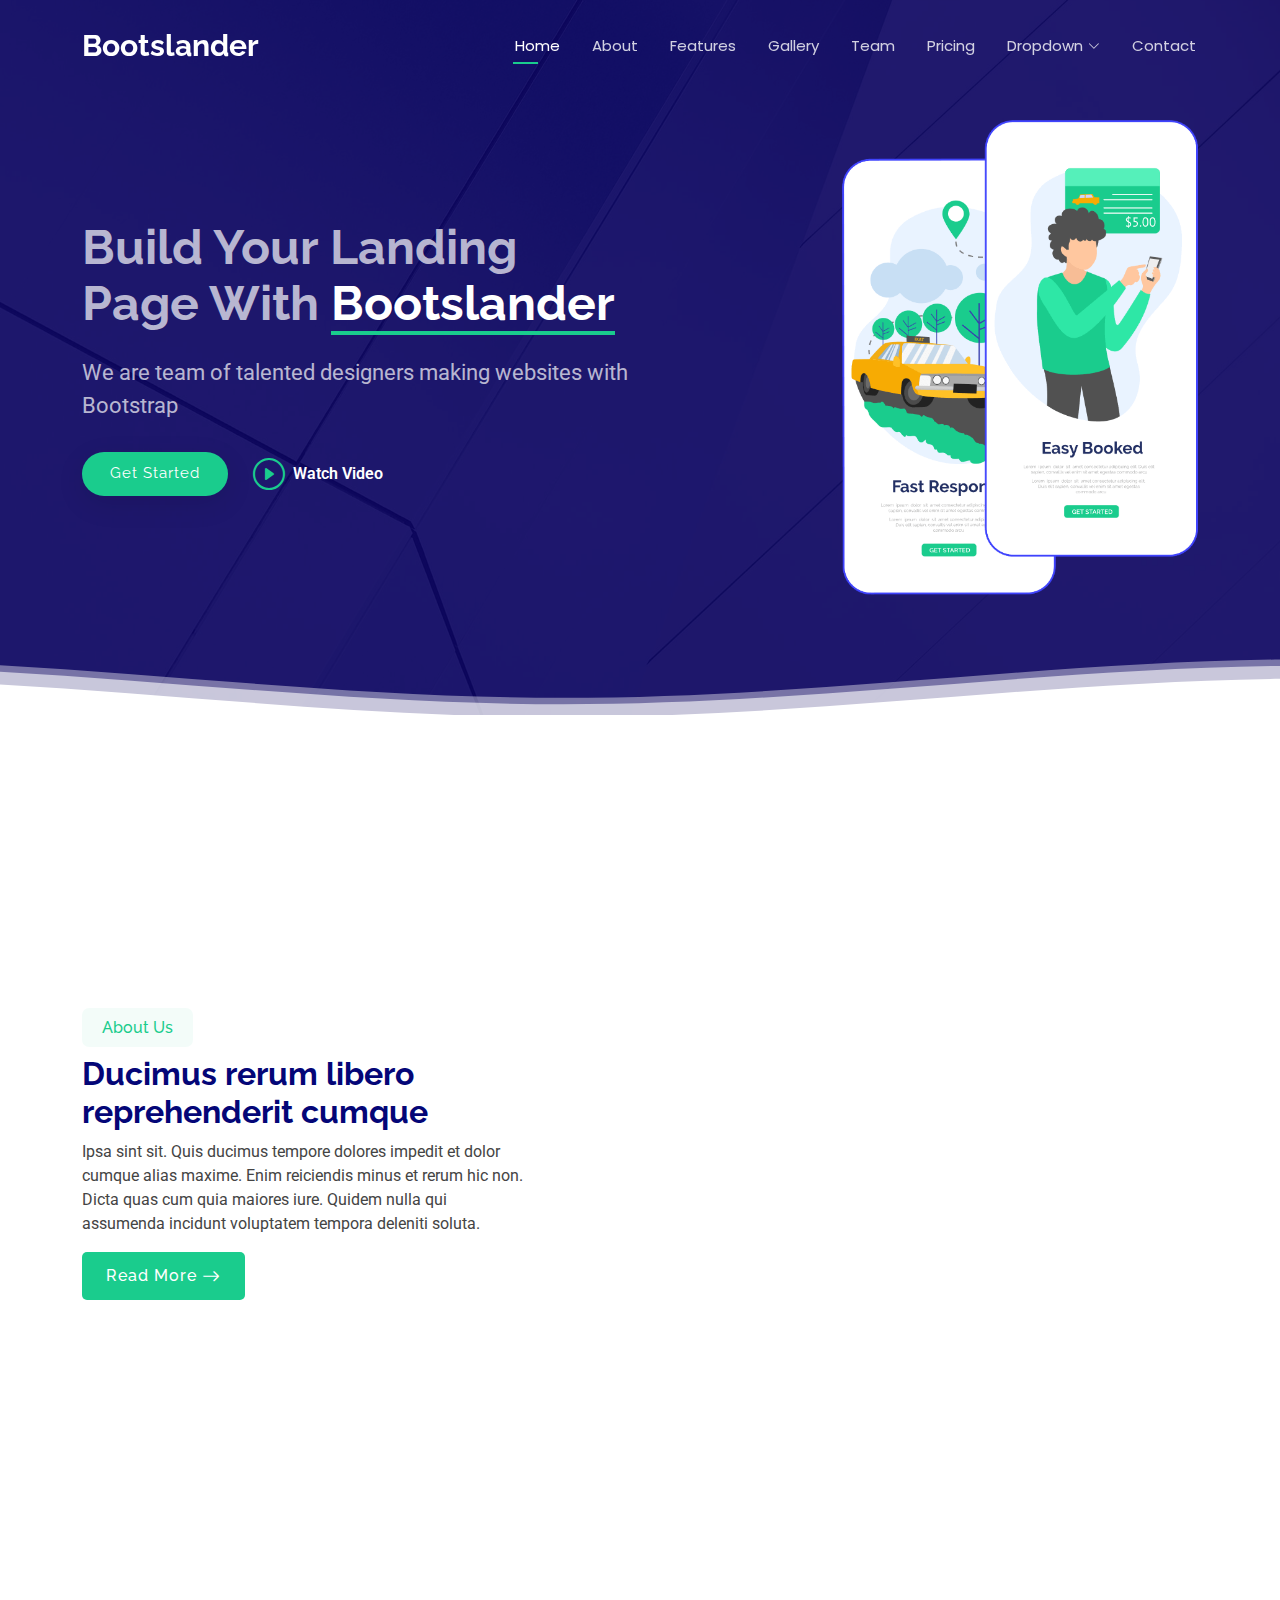
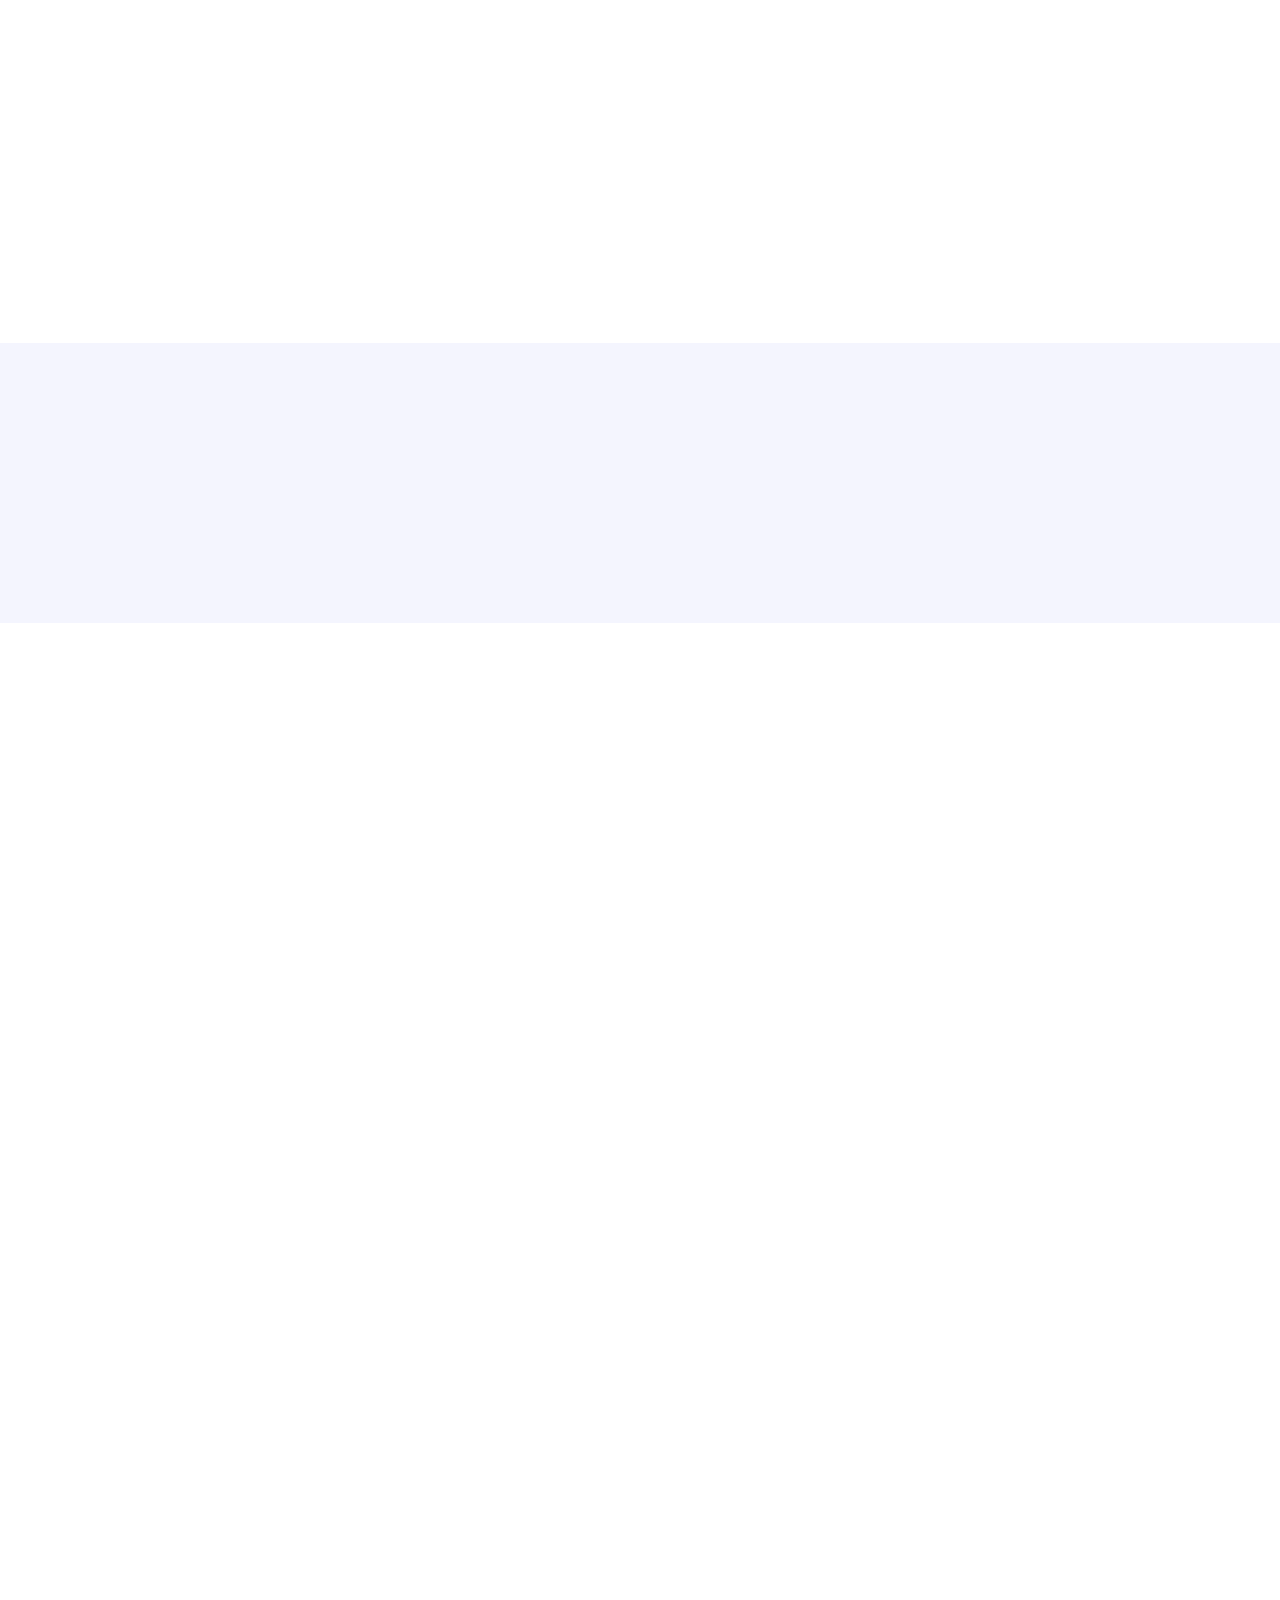
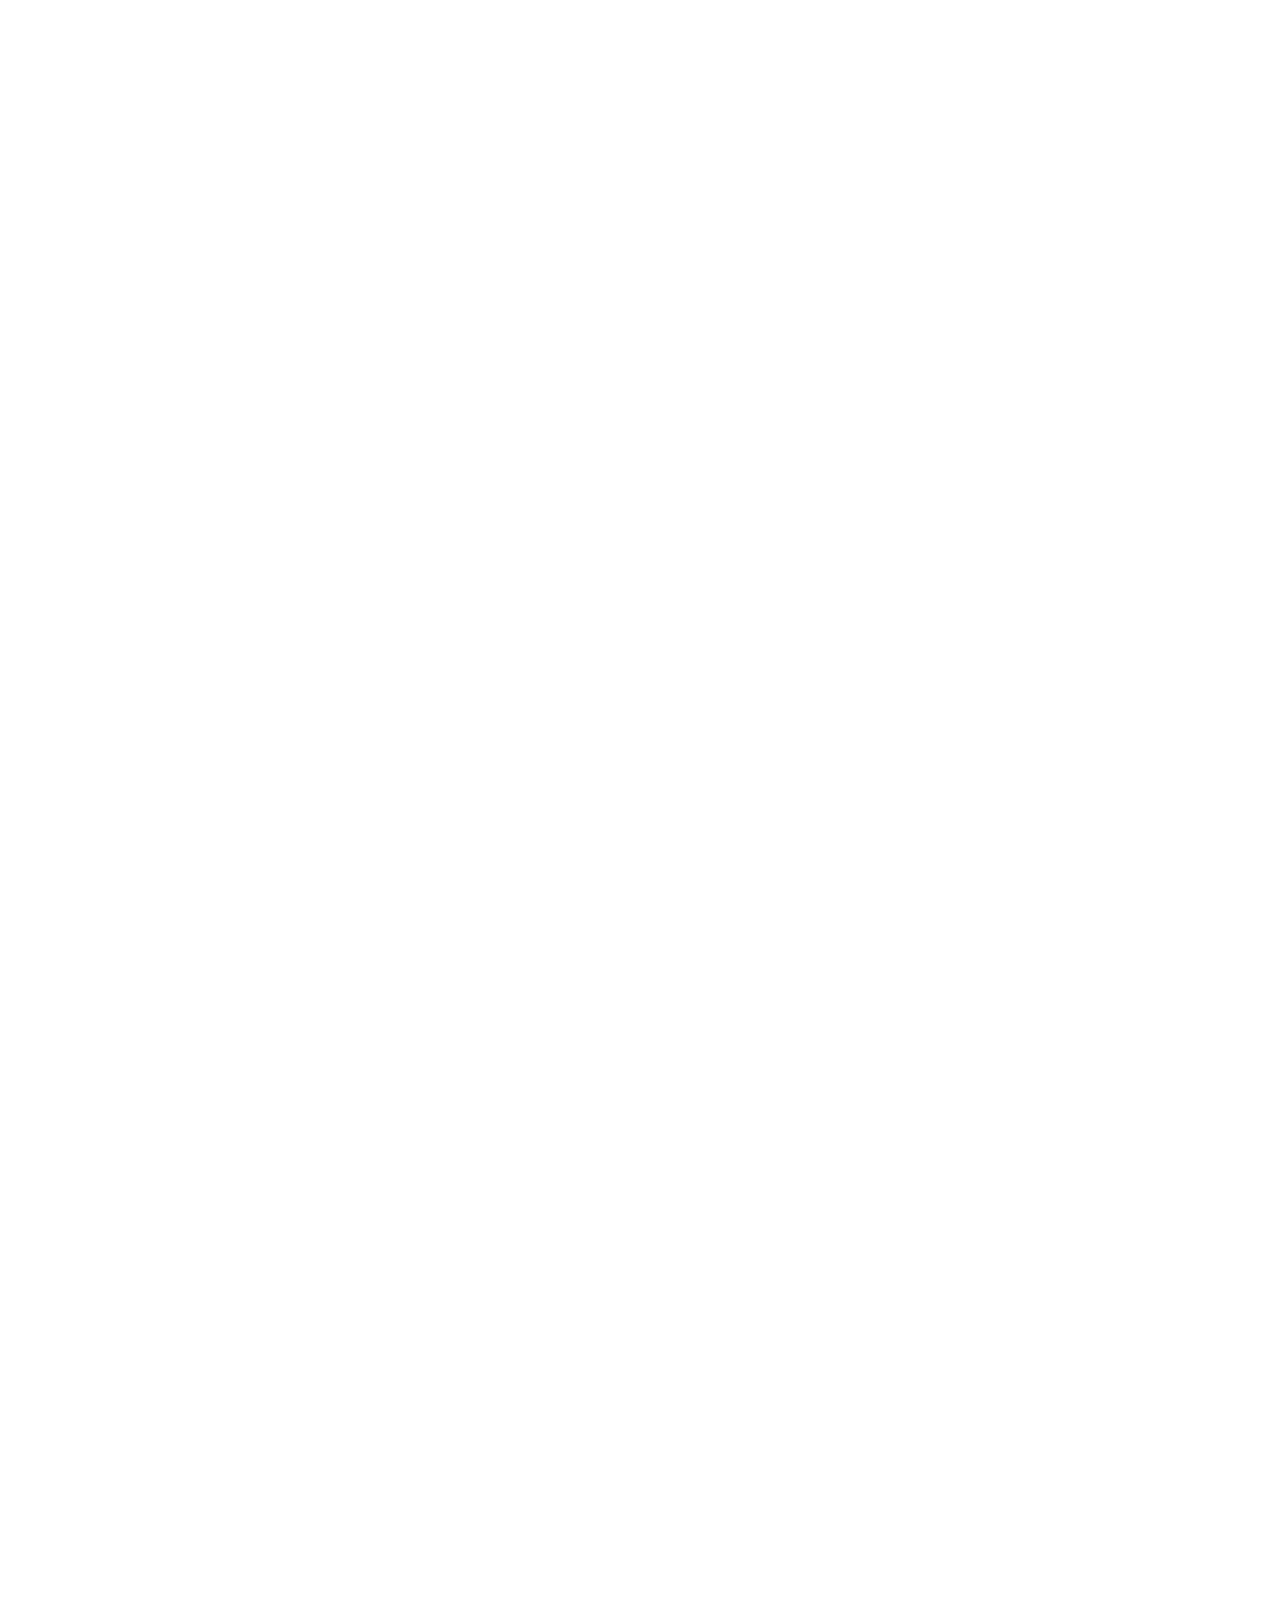
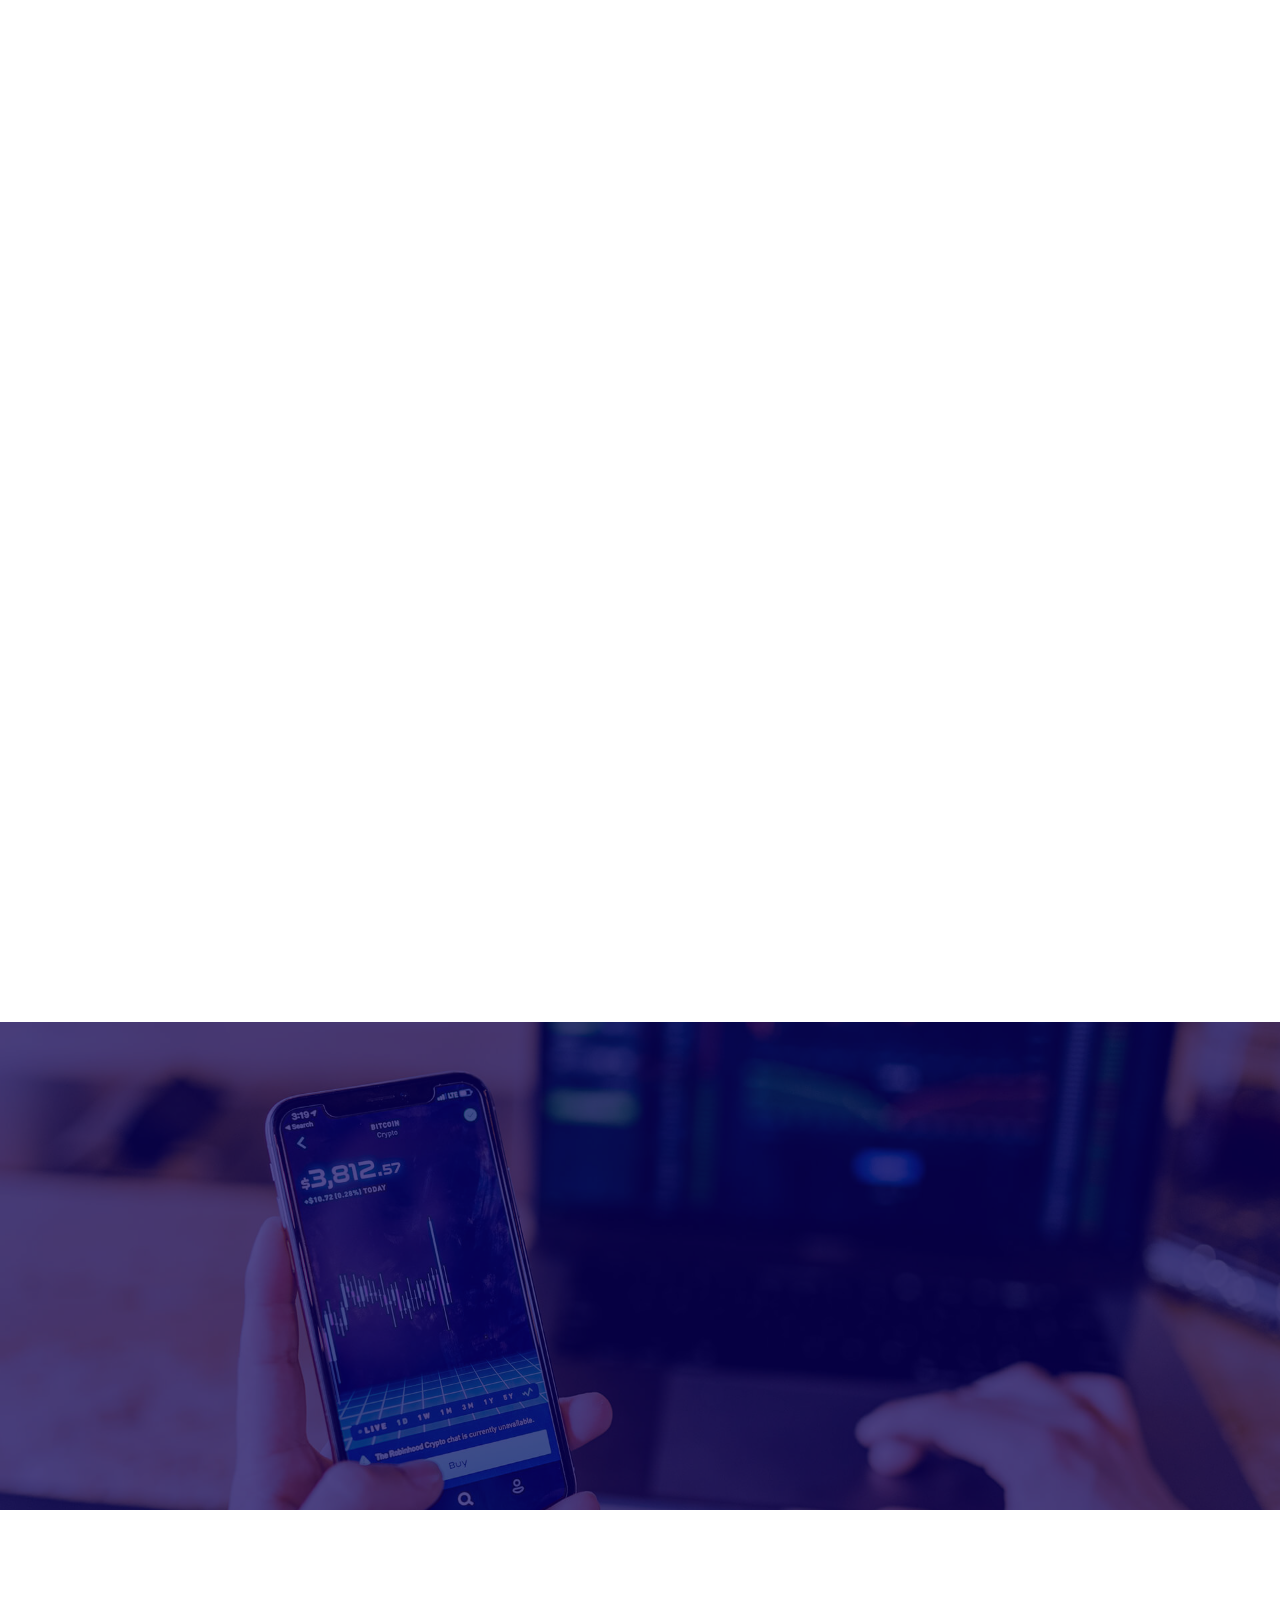
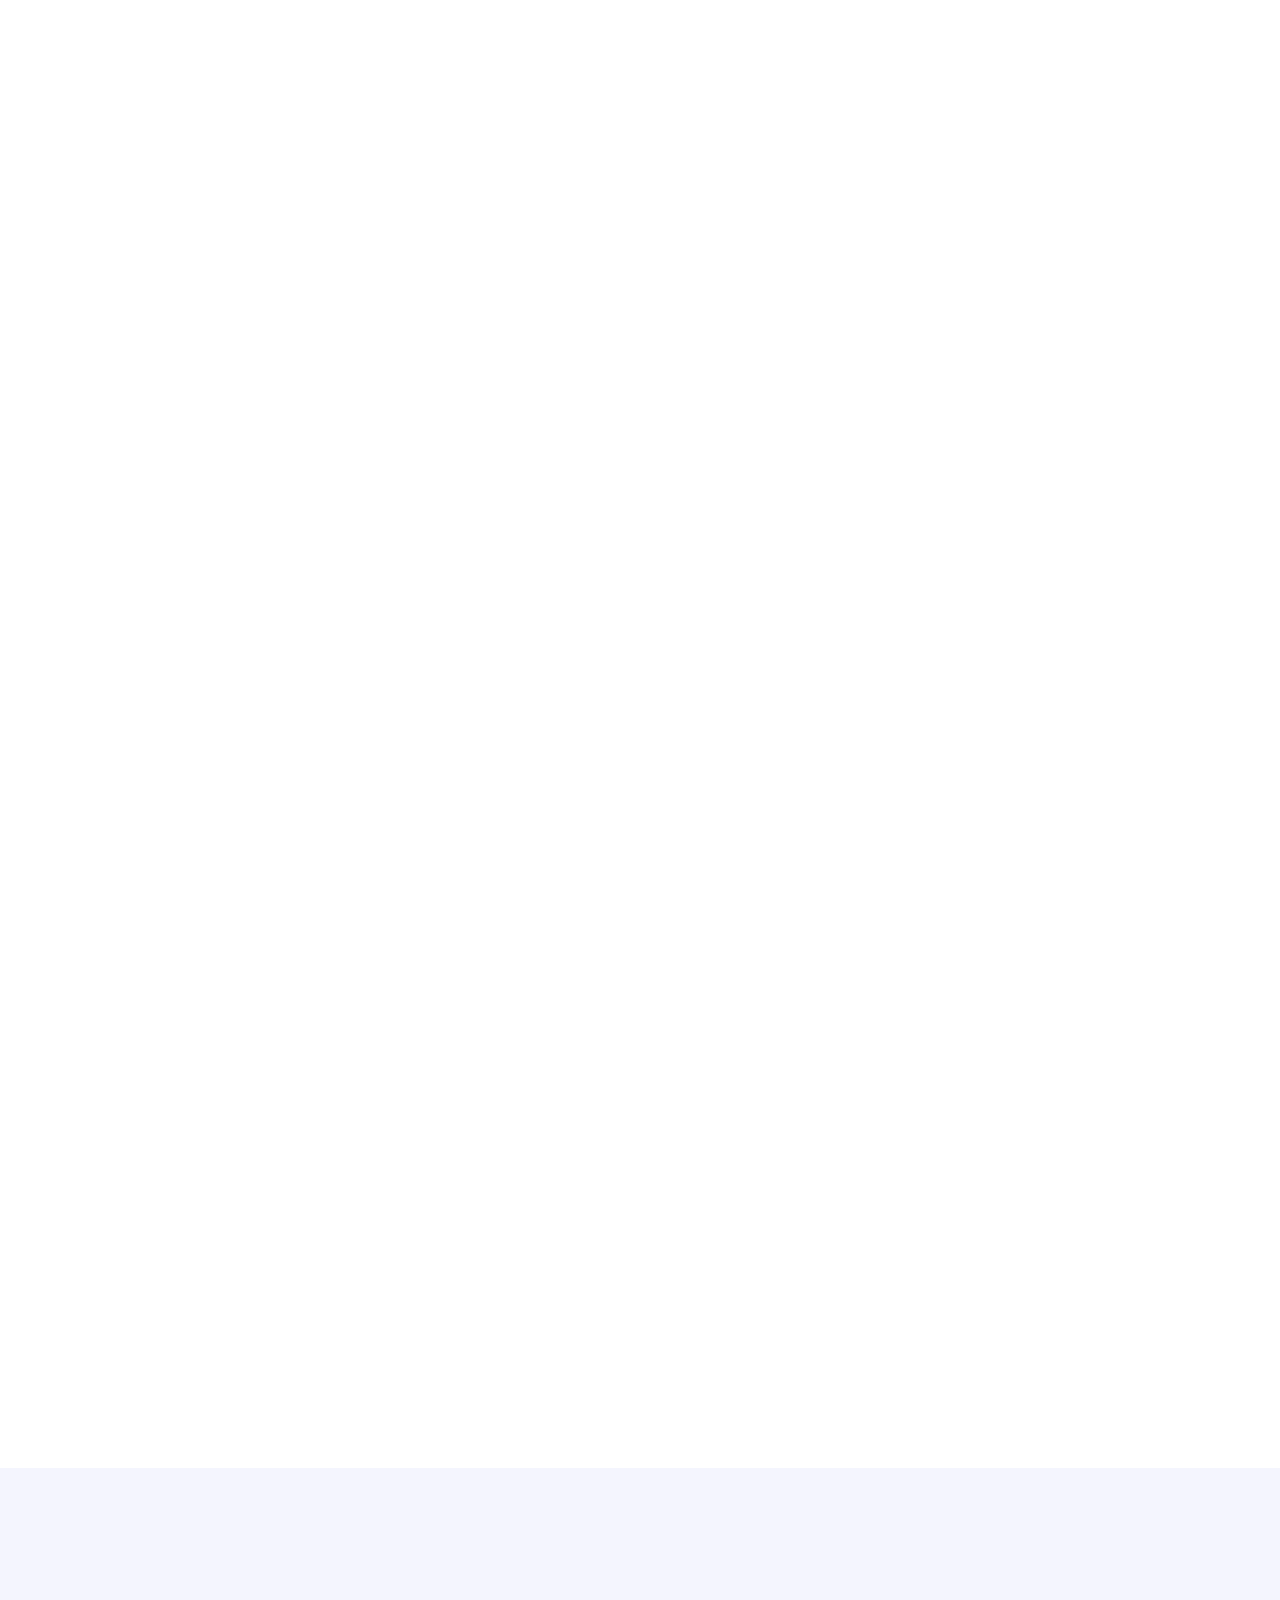
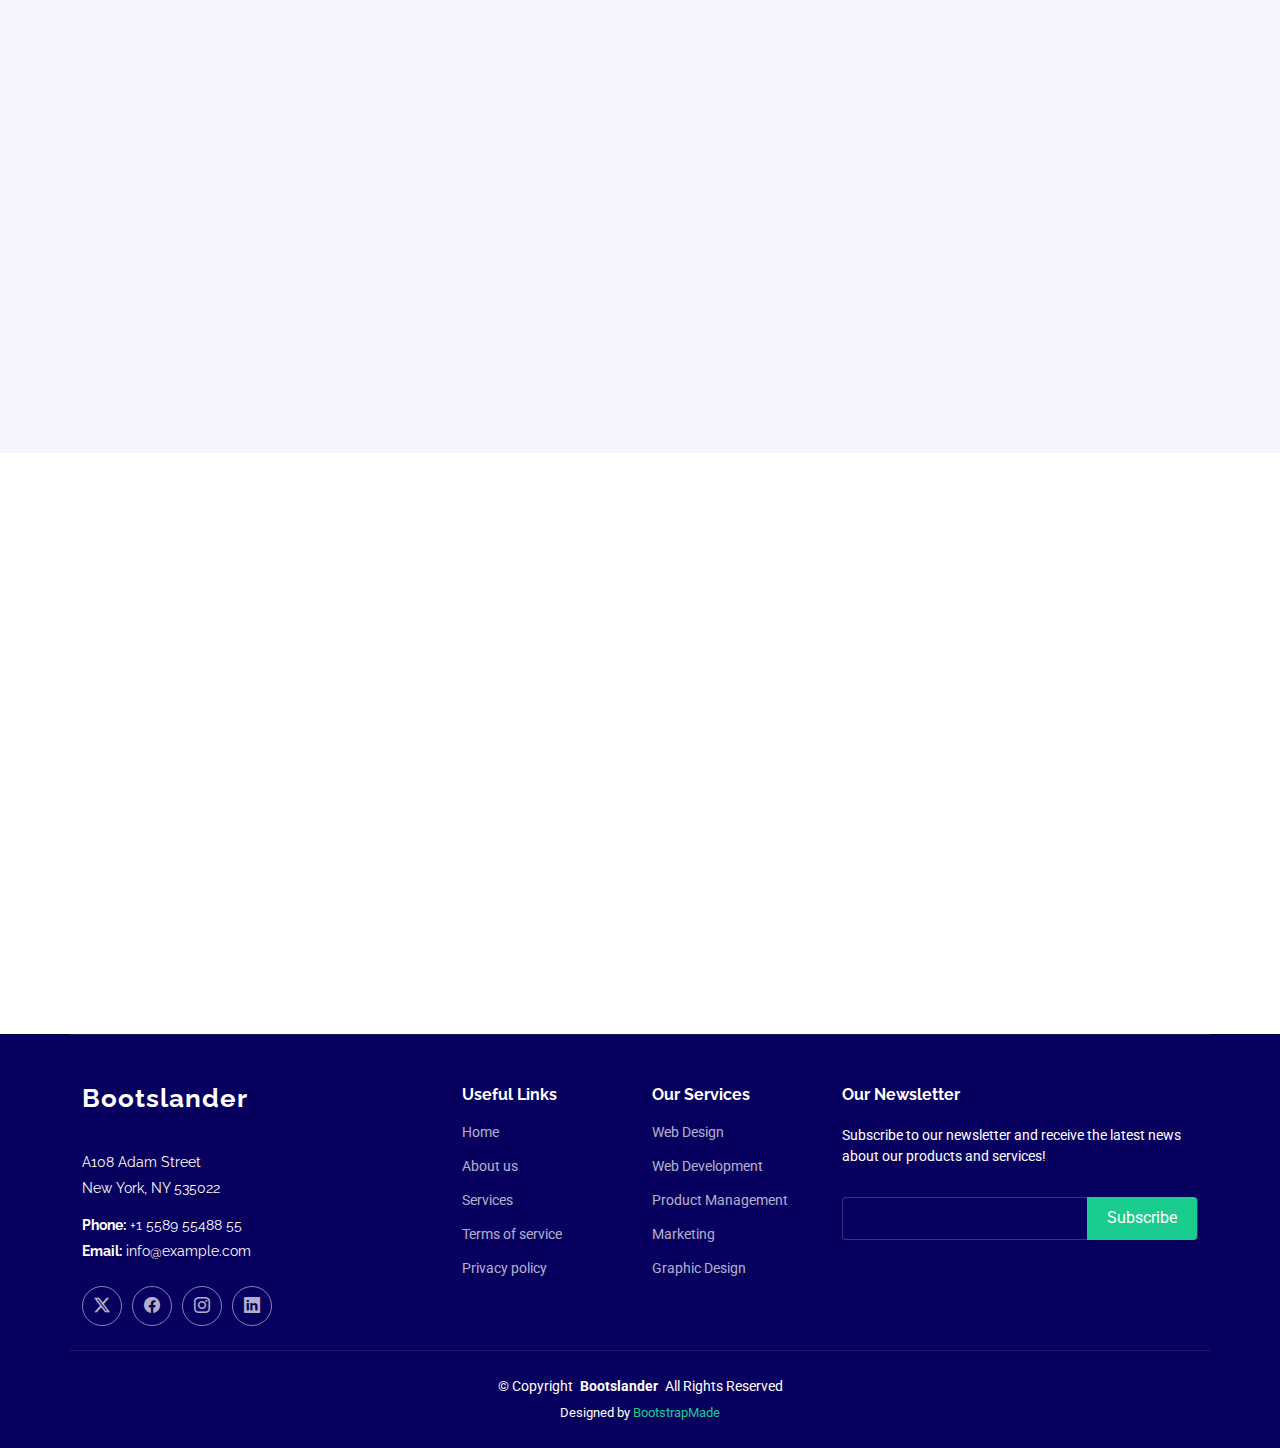
<file: Bootslander/index.html>
<!DOCTYPE html>
<html lang="en">

<head>
  <meta charset="utf-8">
  <meta content="width=device-width, initial-scale=1.0" name="viewport">
  <title>Index - Bootslander Bootstrap Template</title>
  <meta name="description" content="">
  <meta name="keywords" content="">

  <!-- Favicons -->
  <link href="assets/img/favicon.png" rel="icon">
  <link href="assets/img/apple-touch-icon.png" rel="apple-touch-icon">

  <!-- Fonts -->
  <link href="https://fonts.googleapis.com" rel="preconnect">
  <link href="https://fonts.gstatic.com" rel="preconnect" crossorigin>
  <link href="https://fonts.googleapis.com/css2?family=Roboto:ital,wght@0,100;0,300;0,400;0,500;0,700;0,900;1,100;1,300;1,400;1,500;1,700;1,900&family=Poppins:ital,wght@0,100;0,200;0,300;0,400;0,500;0,600;0,700;0,800;0,900;1,100;1,200;1,300;1,400;1,500;1,600;1,700;1,800;1,900&family=Raleway:ital,wght@0,100;0,200;0,300;0,400;0,500;0,600;0,700;0,800;0,900;1,100;1,200;1,300;1,400;1,500;1,600;1,700;1,800;1,900&display=swap" rel="stylesheet">

  <!-- Vendor CSS Files -->
  <link href="assets/vendor/bootstrap/css/bootstrap.min.css" rel="stylesheet">
  <link href="assets/vendor/bootstrap-icons/bootstrap-icons.css" rel="stylesheet">
  <link href="assets/vendor/aos/aos.css" rel="stylesheet">
  <link href="assets/vendor/glightbox/css/glightbox.min.css" rel="stylesheet">
  <link href="assets/vendor/swiper/swiper-bundle.min.css" rel="stylesheet">

  <!-- Main CSS File -->
  <link href="assets/css/main.css" rel="stylesheet">

  <!-- =======================================================
  * Template Name: Bootslander
  * Template URL: https://bootstrapmade.com/bootslander-free-bootstrap-landing-page-template/
  * Updated: Aug 07 2024 with Bootstrap v5.3.3
  * Author: BootstrapMade.com
  * License: https://bootstrapmade.com/license/
  ======================================================== -->
</head>

<body class="index-page">

  <header id="header" class="header d-flex align-items-center fixed-top">
    <div class="container-fluid container-xl position-relative d-flex align-items-center justify-content-between">

      <a href="index.html" class="logo d-flex align-items-center">
        <!-- Uncomment the line below if you also wish to use an image logo -->
        <!-- <img src="assets/img/logo.png" alt=""> -->
        <h1 class="sitename">Bootslander</h1>
      </a>

      <nav id="navmenu" class="navmenu">
        <ul>
          <li><a href="#hero" class="active">Home</a></li>
          <li><a href="#about">About</a></li>
          <li><a href="#features">Features</a></li>
          <li><a href="#gallery">Gallery</a></li>
          <li><a href="#team">Team</a></li>
          <li><a href="#pricing">Pricing</a></li>
          <li class="dropdown"><a href="#"><span>Dropdown</span> <i class="bi bi-chevron-down toggle-dropdown"></i></a>
            <ul>
              <li><a href="#">Dropdown 1</a></li>
              <li class="dropdown"><a href="#"><span>Deep Dropdown</span> <i class="bi bi-chevron-down toggle-dropdown"></i></a>
                <ul>
                  <li><a href="#">Deep Dropdown 1</a></li>
                  <li><a href="#">Deep Dropdown 2</a></li>
                  <li><a href="#">Deep Dropdown 3</a></li>
                  <li><a href="#">Deep Dropdown 4</a></li>
                  <li><a href="#">Deep Dropdown 5</a></li>
                </ul>
              </li>
              <li><a href="#">Dropdown 2</a></li>
              <li><a href="#">Dropdown 3</a></li>
              <li><a href="#">Dropdown 4</a></li>
            </ul>
          </li>
          <li><a href="#contact">Contact</a></li>
        </ul>
        <i class="mobile-nav-toggle d-xl-none bi bi-list"></i>
      </nav>

    </div>
  </header>

  <main class="main">

    <!-- Hero Section -->
    <section id="hero" class="hero section dark-background">
      <img src="assets/img/hero-bg-2.jpg" alt="" class="hero-bg">

      <div class="container">
        <div class="row gy-4 justify-content-between">
          <div class="col-lg-4 order-lg-last hero-img" data-aos="zoom-out" data-aos-delay="100">
            <img src="assets/img/hero-img.png" class="img-fluid animated" alt="">
          </div>

          <div class="col-lg-6  d-flex flex-column justify-content-center" data-aos="fade-in">
            <h1>Build Your Landing Page With <span>Bootslander</span></h1>
            <p>We are team of talented designers making websites with Bootstrap</p>
            <div class="d-flex">
              <a href="#about" class="btn-get-started">Get Started</a>
              <a href="https://www.youtube.com/watch?v=Y7f98aduVJ8" class="glightbox btn-watch-video d-flex align-items-center"><i class="bi bi-play-circle"></i><span>Watch Video</span></a>
            </div>
          </div>

        </div>
      </div>

      <svg class="hero-waves" xmlns="http://www.w3.org/2000/svg" xmlns:xlink="http://www.w3.org/1999/xlink" viewBox="0 24 150 28 " preserveAspectRatio="none">
        <defs>
          <path id="wave-path" d="M-160 44c30 0 58-18 88-18s 58 18 88 18 58-18 88-18 58 18 88 18 v44h-352z"></path>
        </defs>
        <g class="wave1">
          <use xlink:href="#wave-path" x="50" y="3"></use>
        </g>
        <g class="wave2">
          <use xlink:href="#wave-path" x="50" y="0"></use>
        </g>
        <g class="wave3">
          <use xlink:href="#wave-path" x="50" y="9"></use>
        </g>
      </svg>

    </section><!-- /Hero Section -->

    <!-- About Section -->
    <section id="about" class="about section">

      <div class="container" data-aos="fade-up" data-aos-delay="100">
        <div class="row align-items-xl-center gy-5">

          <div class="col-xl-5 content">
            <h3>About Us</h3>
            <h2>Ducimus rerum libero reprehenderit cumque</h2>
            <p>Ipsa sint sit. Quis ducimus tempore dolores impedit et dolor cumque alias maxime. Enim reiciendis minus et rerum hic non. Dicta quas cum quia maiores iure. Quidem nulla qui assumenda incidunt voluptatem tempora deleniti soluta.</p>
            <a href="#" class="read-more"><span>Read More</span><i class="bi bi-arrow-right"></i></a>
          </div>

          <div class="col-xl-7">
            <div class="row gy-4 icon-boxes">

              <div class="col-md-6" data-aos="fade-up" data-aos-delay="200">
                <div class="icon-box">
                  <i class="bi bi-buildings"></i>
                  <h3>Eius provident</h3>
                  <p>Magni repellendus vel ullam hic officia accusantium ipsa dolor omnis dolor voluptatem</p>
                </div>
              </div> <!-- End Icon Box -->

              <div class="col-md-6" data-aos="fade-up" data-aos-delay="300">
                <div class="icon-box">
                  <i class="bi bi-clipboard-pulse"></i>
                  <h3>Rerum aperiam</h3>
                  <p>Autem saepe animi et aut aspernatur culpa facere. Rerum saepe rerum voluptates quia</p>
                </div>
              </div> <!-- End Icon Box -->

              <div class="col-md-6" data-aos="fade-up" data-aos-delay="400">
                <div class="icon-box">
                  <i class="bi bi-command"></i>
                  <h3>Veniam omnis</h3>
                  <p>Omnis perferendis molestias culpa sed. Recusandae quas possimus. Quod consequatur corrupti</p>
                </div>
              </div> <!-- End Icon Box -->

              <div class="col-md-6" data-aos="fade-up" data-aos-delay="500">
                <div class="icon-box">
                  <i class="bi bi-graph-up-arrow"></i>
                  <h3>Delares sapiente</h3>
                  <p>Sint et dolor voluptas minus possimus nostrum. Reiciendis commodi eligendi omnis quideme lorenda</p>
                </div>
              </div> <!-- End Icon Box -->

            </div>
          </div>

        </div>
      </div>

    </section><!-- /About Section -->

    <!-- Features Section -->
    <section id="features" class="features section">

      <div class="container">

        <div class="row gy-4">

          <div class="col-lg-3 col-md-4" data-aos="fade-up" data-aos-delay="100">
            <div class="features-item">
              <i class="bi bi-eye" style="color: #ffbb2c;"></i>
              <h3><a href="" class="stretched-link">Lorem Ipsum</a></h3>
            </div>
          </div><!-- End Feature Item -->

          <div class="col-lg-3 col-md-4" data-aos="fade-up" data-aos-delay="200">
            <div class="features-item">
              <i class="bi bi-infinity" style="color: #5578ff;"></i>
              <h3><a href="" class="stretched-link">Dolor Sitema</a></h3>
            </div>
          </div><!-- End Feature Item -->

          <div class="col-lg-3 col-md-4" data-aos="fade-up" data-aos-delay="300">
            <div class="features-item">
              <i class="bi bi-mortarboard" style="color: #e80368;"></i>
              <h3><a href="" class="stretched-link">Sed perspiciatis</a></h3>
            </div>
          </div><!-- End Feature Item -->

          <div class="col-lg-3 col-md-4" data-aos="fade-up" data-aos-delay="400">
            <div class="features-item">
              <i class="bi bi-nut" style="color: #e361ff;"></i>
              <h3><a href="" class="stretched-link">Magni Dolores</a></h3>
            </div>
          </div><!-- End Feature Item -->

          <div class="col-lg-3 col-md-4" data-aos="fade-up" data-aos-delay="500">
            <div class="features-item">
              <i class="bi bi-shuffle" style="color: #47aeff;"></i>
              <h3><a href="" class="stretched-link">Nemo Enim</a></h3>
            </div>
          </div><!-- End Feature Item -->

          <div class="col-lg-3 col-md-4" data-aos="fade-up" data-aos-delay="600">
            <div class="features-item">
              <i class="bi bi-star" style="color: #ffa76e;"></i>
              <h3><a href="" class="stretched-link">Eiusmod Tempor</a></h3>
            </div>
          </div><!-- End Feature Item -->

          <div class="col-lg-3 col-md-4" data-aos="fade-up" data-aos-delay="700">
            <div class="features-item">
              <i class="bi bi-x-diamond" style="color: #11dbcf;"></i>
              <h3><a href="" class="stretched-link">Midela Teren</a></h3>
            </div>
          </div><!-- End Feature Item -->

          <div class="col-lg-3 col-md-4" data-aos="fade-up" data-aos-delay="800">
            <div class="features-item">
              <i class="bi bi-camera-video" style="color: #4233ff;"></i>
              <h3><a href="" class="stretched-link">Pira Neve</a></h3>
            </div>
          </div><!-- End Feature Item -->

          <div class="col-lg-3 col-md-4" data-aos="fade-up" data-aos-delay="900">
            <div class="features-item">
              <i class="bi bi-command" style="color: #b2904f;"></i>
              <h3><a href="" class="stretched-link">Dirada Pack</a></h3>
            </div>
          </div><!-- End Feature Item -->

          <div class="col-lg-3 col-md-4" data-aos="fade-up" data-aos-delay="1000">
            <div class="features-item">
              <i class="bi bi-dribbble" style="color: #b20969;"></i>
              <h3><a href="" class="stretched-link">Moton Ideal</a></h3>
            </div>
          </div><!-- End Feature Item -->

          <div class="col-lg-3 col-md-4" data-aos="fade-up" data-aos-delay="1100">
            <div class="features-item">
              <i class="bi bi-activity" style="color: #ff5828;"></i>
              <h3><a href="" class="stretched-link">Verdo Park</a></h3>
            </div>
          </div><!-- End Feature Item -->

          <div class="col-lg-3 col-md-4" data-aos="fade-up" data-aos-delay="1200">
            <div class="features-item">
              <i class="bi bi-brightness-high" style="color: #29cc61;"></i>
              <h3><a href="" class="stretched-link">Flavor Nivelanda</a></h3>
            </div>
          </div><!-- End Feature Item -->

        </div>

      </div>

    </section><!-- /Features Section -->

    <!-- Stats Section -->
    <section id="stats" class="stats section light-background">

      <div class="container" data-aos="fade-up" data-aos-delay="100">

        <div class="row gy-4">

          <div class="col-lg-3 col-md-6 d-flex flex-column align-items-center">
            <i class="bi bi-emoji-smile"></i>
            <div class="stats-item">
              <span data-purecounter-start="0" data-purecounter-end="232" data-purecounter-duration="1" class="purecounter"></span>
              <p>Happy Clients</p>
            </div>
          </div><!-- End Stats Item -->

          <div class="col-lg-3 col-md-6 d-flex flex-column align-items-center">
            <i class="bi bi-journal-richtext"></i>
            <div class="stats-item">
              <span data-purecounter-start="0" data-purecounter-end="521" data-purecounter-duration="1" class="purecounter"></span>
              <p>Projects</p>
            </div>
          </div><!-- End Stats Item -->

          <div class="col-lg-3 col-md-6 d-flex flex-column align-items-center">
            <i class="bi bi-headset"></i>
            <div class="stats-item">
              <span data-purecounter-start="0" data-purecounter-end="1463" data-purecounter-duration="1" class="purecounter"></span>
              <p>Hours Of Support</p>
            </div>
          </div><!-- End Stats Item -->

          <div class="col-lg-3 col-md-6 d-flex flex-column align-items-center">
            <i class="bi bi-people"></i>
            <div class="stats-item">
              <span data-purecounter-start="0" data-purecounter-end="15" data-purecounter-duration="1" class="purecounter"></span>
              <p>Hard Workers</p>
            </div>
          </div><!-- End Stats Item -->

        </div>

      </div>

    </section><!-- /Stats Section -->

    <!-- Details Section -->
    <section id="details" class="details section">

      <!-- Section Title -->
      <div class="container section-title" data-aos="fade-up">
        <h2>Details</h2>
        <div><span>Check Our</span> <span class="description-title">Details</span></div>
      </div><!-- End Section Title -->

      <div class="container">

        <div class="row gy-4 align-items-center features-item">
          <div class="col-md-5 d-flex align-items-center" data-aos="zoom-out" data-aos-delay="100">
            <img src="assets/img/details-1.png" class="img-fluid" alt="">
          </div>
          <div class="col-md-7" data-aos="fade-up" data-aos-delay="100">
            <h3>Voluptatem dignissimos provident quasi corporis voluptates sit assumenda.</h3>
            <p class="fst-italic">
              Lorem ipsum dolor sit amet, consectetur adipiscing elit, sed do eiusmod tempor incididunt ut labore et dolore
              magna aliqua.
            </p>
            <ul>
              <li><i class="bi bi-check"></i><span> Ullamco laboris nisi ut aliquip ex ea commodo consequat.</span></li>
              <li><i class="bi bi-check"></i> <span>Duis aute irure dolor in reprehenderit in voluptate velit.</span></li>
              <li><i class="bi bi-check"></i> <span>Ullam est qui quos consequatur eos accusamus.</span></li>
            </ul>
          </div>
        </div><!-- Features Item -->

        <div class="row gy-4 align-items-center features-item">
          <div class="col-md-5 order-1 order-md-2 d-flex align-items-center" data-aos="zoom-out" data-aos-delay="200">
            <img src="assets/img/details-2.png" class="img-fluid" alt="">
          </div>
          <div class="col-md-7 order-2 order-md-1" data-aos="fade-up" data-aos-delay="200">
            <h3>Corporis temporibus maiores provident</h3>
            <p class="fst-italic">
              Lorem ipsum dolor sit amet, consectetur adipiscing elit, sed do eiusmod tempor incididunt ut labore et dolore
              magna aliqua.
            </p>
            <p>
              Ullamco laboris nisi ut aliquip ex ea commodo consequat. Duis aute irure dolor in reprehenderit in voluptate
              velit esse cillum dolore eu fugiat nulla pariatur. Excepteur sint occaecat cupidatat non proident, sunt in
              culpa qui officia deserunt mollit anim id est laborum
            </p>
          </div>
        </div><!-- Features Item -->

        <div class="row gy-4 align-items-center features-item">
          <div class="col-md-5 d-flex align-items-center" data-aos="zoom-out">
            <img src="assets/img/details-3.png" class="img-fluid" alt="">
          </div>
          <div class="col-md-7" data-aos="fade-up">
            <h3>Sunt consequatur ad ut est nulla consectetur reiciendis animi voluptas</h3>
            <p>Cupiditate placeat cupiditate placeat est ipsam culpa. Delectus quia minima quod. Sunt saepe odit aut quia voluptatem hic voluptas dolor doloremque.</p>
            <ul>
              <li><i class="bi bi-check"></i> <span>Ullamco laboris nisi ut aliquip ex ea commodo consequat.</span></li>
              <li><i class="bi bi-check"></i><span> Duis aute irure dolor in reprehenderit in voluptate velit.</span></li>
              <li><i class="bi bi-check"></i> <span>Facilis ut et voluptatem aperiam. Autem soluta ad fugiat</span>.</li>
            </ul>
          </div>
        </div><!-- Features Item -->

        <div class="row gy-4 align-items-center features-item">
          <div class="col-md-5 order-1 order-md-2 d-flex align-items-center" data-aos="zoom-out">
            <img src="assets/img/details-4.png" class="img-fluid" alt="">
          </div>
          <div class="col-md-7 order-2 order-md-1" data-aos="fade-up">
            <h3>Quas et necessitatibus eaque impedit ipsum animi consequatur incidunt in</h3>
            <p class="fst-italic">
              Lorem ipsum dolor sit amet, consectetur adipiscing elit, sed do eiusmod tempor incididunt ut labore et dolore
              magna aliqua.
            </p>
            <p>
              Ullamco laboris nisi ut aliquip ex ea commodo consequat. Duis aute irure dolor in reprehenderit in voluptate
              velit esse cillum dolore eu fugiat nulla pariatur. Excepteur sint occaecat cupidatat non proident, sunt in
              culpa qui officia deserunt mollit anim id est laborum
            </p>
          </div>
        </div><!-- Features Item -->

      </div>

    </section><!-- /Details Section -->

    <!-- Gallery Section -->
    <section id="gallery" class="gallery section">

      <!-- Section Title -->
      <div class="container section-title" data-aos="fade-up">
        <h2>Gallery</h2>
        <div><span>Check Our</span> <span class="description-title">Gallery</span></div>
      </div><!-- End Section Title -->

      <div class="container" data-aos="fade-up" data-aos-delay="100">

        <div class="row g-0">

          <div class="col-lg-3 col-md-4">
            <div class="gallery-item">
              <a href="assets/img/gallery/gallery-1.jpg" class="glightbox" data-gallery="images-gallery">
                <img src="assets/img/gallery/gallery-1.jpg" alt="" class="img-fluid">
              </a>
            </div>
          </div><!-- End Gallery Item -->

          <div class="col-lg-3 col-md-4">
            <div class="gallery-item">
              <a href="assets/img/gallery/gallery-2.jpg" class="glightbox" data-gallery="images-gallery">
                <img src="assets/img/gallery/gallery-2.jpg" alt="" class="img-fluid">
              </a>
            </div>
          </div><!-- End Gallery Item -->

          <div class="col-lg-3 col-md-4">
            <div class="gallery-item">
              <a href="assets/img/gallery/gallery-3.jpg" class="glightbox" data-gallery="images-gallery">
                <img src="assets/img/gallery/gallery-3.jpg" alt="" class="img-fluid">
              </a>
            </div>
          </div><!-- End Gallery Item -->

          <div class="col-lg-3 col-md-4">
            <div class="gallery-item">
              <a href="assets/img/gallery/gallery-4.jpg" class="glightbox" data-gallery="images-gallery">
                <img src="assets/img/gallery/gallery-4.jpg" alt="" class="img-fluid">
              </a>
            </div>
          </div><!-- End Gallery Item -->

          <div class="col-lg-3 col-md-4">
            <div class="gallery-item">
              <a href="assets/img/gallery/gallery-5.jpg" class="glightbox" data-gallery="images-gallery">
                <img src="assets/img/gallery/gallery-5.jpg" alt="" class="img-fluid">
              </a>
            </div>
          </div><!-- End Gallery Item -->

          <div class="col-lg-3 col-md-4">
            <div class="gallery-item">
              <a href="assets/img/gallery/gallery-6.jpg" class="glightbox" data-gallery="images-gallery">
                <img src="assets/img/gallery/gallery-6.jpg" alt="" class="img-fluid">
              </a>
            </div>
          </div><!-- End Gallery Item -->

          <div class="col-lg-3 col-md-4">
            <div class="gallery-item">
              <a href="assets/img/gallery/gallery-7.jpg" class="glightbox" data-gallery="images-gallery">
                <img src="assets/img/gallery/gallery-7.jpg" alt="" class="img-fluid">
              </a>
            </div>
          </div><!-- End Gallery Item -->

          <div class="col-lg-3 col-md-4">
            <div class="gallery-item">
              <a href="assets/img/gallery/gallery-8.jpg" class="glightbox" data-gallery="images-gallery">
                <img src="assets/img/gallery/gallery-8.jpg" alt="" class="img-fluid">
              </a>
            </div>
          </div><!-- End Gallery Item -->

        </div>

      </div>

    </section><!-- /Gallery Section -->

    <!-- Testimonials Section -->
    <section id="testimonials" class="testimonials section dark-background">

      <img src="assets/img/testimonials-bg.jpg" class="testimonials-bg" alt="">

      <div class="container" data-aos="fade-up" data-aos-delay="100">

        <div class="swiper init-swiper">
          <script type="application/json" class="swiper-config">
            {
              "loop": true,
              "speed": 600,
              "autoplay": {
                "delay": 5000
              },
              "slidesPerView": "auto",
              "pagination": {
                "el": ".swiper-pagination",
                "type": "bullets",
                "clickable": true
              }
            }
          </script>
          <div class="swiper-wrapper">

            <div class="swiper-slide">
              <div class="testimonial-item">
                <img src="assets/img/testimonials/testimonials-1.jpg" class="testimonial-img" alt="">
                <h3>Saul Goodman</h3>
                <h4>Ceo &amp; Founder</h4>
                <div class="stars">
                  <i class="bi bi-star-fill"></i><i class="bi bi-star-fill"></i><i class="bi bi-star-fill"></i><i class="bi bi-star-fill"></i><i class="bi bi-star-fill"></i>
                </div>
                <p>
                  <i class="bi bi-quote quote-icon-left"></i>
                  <span>Proin iaculis purus consequat sem cure digni ssim donec porttitora entum suscipit rhoncus. Accusantium quam, ultricies eget id, aliquam eget nibh et. Maecen aliquam, risus at semper.</span>
                  <i class="bi bi-quote quote-icon-right"></i>
                </p>
              </div>
            </div><!-- End testimonial item -->

            <div class="swiper-slide">
              <div class="testimonial-item">
                <img src="assets/img/testimonials/testimonials-2.jpg" class="testimonial-img" alt="">
                <h3>Sara Wilsson</h3>
                <h4>Designer</h4>
                <div class="stars">
                  <i class="bi bi-star-fill"></i><i class="bi bi-star-fill"></i><i class="bi bi-star-fill"></i><i class="bi bi-star-fill"></i><i class="bi bi-star-fill"></i>
                </div>
                <p>
                  <i class="bi bi-quote quote-icon-left"></i>
                  <span>Export tempor illum tamen malis malis eram quae irure esse labore quem cillum quid cillum eram malis quorum velit fore eram velit sunt aliqua noster fugiat irure amet legam anim culpa.</span>
                  <i class="bi bi-quote quote-icon-right"></i>
                </p>
              </div>
            </div><!-- End testimonial item -->

            <div class="swiper-slide">
              <div class="testimonial-item">
                <img src="assets/img/testimonials/testimonials-3.jpg" class="testimonial-img" alt="">
                <h3>Jena Karlis</h3>
                <h4>Store Owner</h4>
                <div class="stars">
                  <i class="bi bi-star-fill"></i><i class="bi bi-star-fill"></i><i class="bi bi-star-fill"></i><i class="bi bi-star-fill"></i><i class="bi bi-star-fill"></i>
                </div>
                <p>
                  <i class="bi bi-quote quote-icon-left"></i>
                  <span>Enim nisi quem export duis labore cillum quae magna enim sint quorum nulla quem veniam duis minim tempor labore quem eram duis noster aute amet eram fore quis sint minim.</span>
                  <i class="bi bi-quote quote-icon-right"></i>
                </p>
              </div>
            </div><!-- End testimonial item -->

            <div class="swiper-slide">
              <div class="testimonial-item">
                <img src="assets/img/testimonials/testimonials-4.jpg" class="testimonial-img" alt="">
                <h3>Matt Brandon</h3>
                <h4>Freelancer</h4>
                <div class="stars">
                  <i class="bi bi-star-fill"></i><i class="bi bi-star-fill"></i><i class="bi bi-star-fill"></i><i class="bi bi-star-fill"></i><i class="bi bi-star-fill"></i>
                </div>
                <p>
                  <i class="bi bi-quote quote-icon-left"></i>
                  <span>Fugiat enim eram quae cillum dolore dolor amet nulla culpa multos export minim fugiat minim velit minim dolor enim duis veniam ipsum anim magna sunt elit fore quem dolore labore illum veniam.</span>
                  <i class="bi bi-quote quote-icon-right"></i>
                </p>
              </div>
            </div><!-- End testimonial item -->

            <div class="swiper-slide">
              <div class="testimonial-item">
                <img src="assets/img/testimonials/testimonials-5.jpg" class="testimonial-img" alt="">
                <h3>John Larson</h3>
                <h4>Entrepreneur</h4>
                <div class="stars">
                  <i class="bi bi-star-fill"></i><i class="bi bi-star-fill"></i><i class="bi bi-star-fill"></i><i class="bi bi-star-fill"></i><i class="bi bi-star-fill"></i>
                </div>
                <p>
                  <i class="bi bi-quote quote-icon-left"></i>
                  <span>Quis quorum aliqua sint quem legam fore sunt eram irure aliqua veniam tempor noster veniam enim culpa labore duis sunt culpa nulla illum cillum fugiat legam esse veniam culpa fore nisi cillum quid.</span>
                  <i class="bi bi-quote quote-icon-right"></i>
                </p>
              </div>
            </div><!-- End testimonial item -->

          </div>
          <div class="swiper-pagination"></div>
        </div>

      </div>

    </section><!-- /Testimonials Section -->

    <!-- Team Section -->
    <section id="team" class="team section">

      <!-- Section Title -->
      <div class="container section-title" data-aos="fade-up">
        <h2>Team</h2>
        <div><span>Check Our</span> <span class="description-title">Team</span></div>
      </div><!-- End Section Title -->

      <div class="container">

        <div class="row gy-5">

          <div class="col-lg-4 col-md-6" data-aos="fade-up" data-aos-delay="100">
            <div class="member">
              <div class="pic"><img src="assets/img/team/team-1.jpg" class="img-fluid" alt=""></div>
              <div class="member-info">
                <h4>Walter White</h4>
                <span>Chief Executive Officer</span>
                <div class="social">
                  <a href=""><i class="bi bi-twitter-x"></i></a>
                  <a href=""><i class="bi bi-facebook"></i></a>
                  <a href=""><i class="bi bi-instagram"></i></a>
                  <a href=""><i class="bi bi-linkedin"></i></a>
                </div>
              </div>
            </div>
          </div><!-- End Team Member -->

          <div class="col-lg-4 col-md-6" data-aos="fade-up" data-aos-delay="200">
            <div class="member">
              <div class="pic"><img src="assets/img/team/team-2.jpg" class="img-fluid" alt=""></div>
              <div class="member-info">
                <h4>Sarah Jhonson</h4>
                <span>Product Manager</span>
                <div class="social">
                  <a href=""><i class="bi bi-twitter-x"></i></a>
                  <a href=""><i class="bi bi-facebook"></i></a>
                  <a href=""><i class="bi bi-instagram"></i></a>
                  <a href=""><i class="bi bi-linkedin"></i></a>
                </div>
              </div>
            </div>
          </div><!-- End Team Member -->

          <div class="col-lg-4 col-md-6" data-aos="fade-up" data-aos-delay="300">
            <div class="member">
              <div class="pic"><img src="assets/img/team/team-3.jpg" class="img-fluid" alt=""></div>
              <div class="member-info">
                <h4>William Anderson</h4>
                <span>CTO</span>
                <div class="social">
                  <a href=""><i class="bi bi-twitter-x"></i></a>
                  <a href=""><i class="bi bi-facebook"></i></a>
                  <a href=""><i class="bi bi-instagram"></i></a>
                  <a href=""><i class="bi bi-linkedin"></i></a>
                </div>
              </div>
            </div>
          </div><!-- End Team Member -->

        </div>

      </div>

    </section><!-- /Team Section -->

    <!-- Pricing Section -->
    <section id="pricing" class="pricing section">

      <!-- Section Title -->
      <div class="container section-title" data-aos="fade-up">
        <h2>Pricing</h2>
        <div><span>Check Our</span> <span class="description-title">Pricing</span></div>
      </div><!-- End Section Title -->

      <div class="container">

        <div class="row gy-4">

          <div class="col-lg-4" data-aos="zoom-in" data-aos-delay="100">
            <div class="pricing-item">
              <h3>Free Plan</h3>
              <p class="description">Ullam mollitia quasi nobis soluta in voluptatum et sint palora dex strater</p>
              <h4><sup>$</sup>0<span> / month</span></h4>
              <a href="#" class="cta-btn">Start a free trial</a>
              <p class="text-center small">No credit card required</p>
              <ul>
                <li><i class="bi bi-check"></i> <span>Quam adipiscing vitae proin</span></li>
                <li><i class="bi bi-check"></i> <span>Nec feugiat nisl pretium</span></li>
                <li><i class="bi bi-check"></i> <span>Nulla at volutpat diam uteera</span></li>
                <li class="na"><i class="bi bi-x"></i> <span>Pharetra massa massa ultricies</span></li>
                <li class="na"><i class="bi bi-x"></i> <span>Massa ultricies mi quis hendrerit</span></li>
                <li class="na"><i class="bi bi-x"></i> <span>Voluptate id voluptas qui sed aperiam rerum</span></li>
                <li class="na"><i class="bi bi-x"></i> <span>Iure nihil dolores recusandae odit voluptatibus</span></li>
              </ul>
            </div>
          </div><!-- End Pricing Item -->

          <div class="col-lg-4" data-aos="zoom-in" data-aos-delay="200">
            <div class="pricing-item featured">
              <p class="popular">Popular</p>
              <h3>Business Plan</h3>
              <p class="description">Ullam mollitia quasi nobis soluta in voluptatum et sint palora dex strater</p>
              <h4><sup>$</sup>29<span> / month</span></h4>
              <a href="#" class="cta-btn">Start a free trial</a>
              <p class="text-center small">No credit card required</p>
              <ul>
                <li><i class="bi bi-check"></i> <span>Quam adipiscing vitae proin</span></li>
                <li><i class="bi bi-check"></i> <span>Nec feugiat nisl pretium</span></li>
                <li><i class="bi bi-check"></i> <span>Nulla at volutpat diam uteera</span></li>
                <li><i class="bi bi-check"></i> <span>Pharetra massa massa ultricies</span></li>
                <li><i class="bi bi-check"></i> <span>Massa ultricies mi quis hendrerit</span></li>
                <li><i class="bi bi-check"></i> <span>Voluptate id voluptas qui sed aperiam rerum</span></li>
                <li class="na"><i class="bi bi-x"></i> <span>Iure nihil dolores recusandae odit voluptatibus</span></li>
              </ul>
            </div>
          </div><!-- End Pricing Item -->

          <div class="col-lg-4" data-aos="zoom-in" data-aos-delay="300">
            <div class="pricing-item">
              <h3>Developer Plan</h3>
              <p class="description">Ullam mollitia quasi nobis soluta in voluptatum et sint palora dex strater</p>
              <h4><sup>$</sup>49<span> / month</span></h4>
              <a href="#" class="cta-btn">Start a free trial</a>
              <p class="text-center small">No credit card required</p>
              <ul>
                <li><i class="bi bi-check"></i> <span>Quam adipiscing vitae proin</span></li>
                <li><i class="bi bi-check"></i> <span>Nec feugiat nisl pretium</span></li>
                <li><i class="bi bi-check"></i> <span>Nulla at volutpat diam uteera</span></li>
                <li><i class="bi bi-check"></i> <span>Pharetra massa massa ultricies</span></li>
                <li><i class="bi bi-check"></i> <span>Massa ultricies mi quis hendrerit</span></li>
                <li><i class="bi bi-check"></i> <span>Voluptate id voluptas qui sed aperiam rerum</span></li>
                <li><i class="bi bi-check"></i> <span>Iure nihil dolores recusandae odit voluptatibus</span></li>
              </ul>
            </div>
          </div><!-- End Pricing Item -->

        </div>

      </div>

    </section><!-- /Pricing Section -->

    <!-- Faq Section -->
    <section id="faq" class="faq section light-background">

      <div class="container-fluid">

        <div class="row gy-4">

          <div class="col-lg-7 d-flex flex-column justify-content-center order-2 order-lg-1">

            <div class="content px-xl-5" data-aos="fade-up" data-aos-delay="100">
              <h3><span>Frequently Asked </span><strong>Questions</strong></h3>
              <p>
                Lorem ipsum dolor sit amet, consectetur adipiscing elit, sed do eiusmod tempor incididunt ut labore et dolore magna aliqua. Duis aute irure dolor in reprehenderit
              </p>
            </div>

            <div class="faq-container px-xl-5" data-aos="fade-up" data-aos-delay="200">

              <div class="faq-item faq-active">
                <i class="faq-icon bi bi-question-circle"></i>
                <h3>Non consectetur a erat nam at lectus urna duis?</h3>
                <div class="faq-content">
                  <p>Feugiat pretium nibh ipsum consequat. Tempus iaculis urna id volutpat lacus laoreet non curabitur gravida. Venenatis lectus magna fringilla urna porttitor rhoncus dolor purus non.</p>
                </div>
                <i class="faq-toggle bi bi-chevron-right"></i>
              </div><!-- End Faq item-->

              <div class="faq-item">
                <i class="faq-icon bi bi-question-circle"></i>
                <h3>Feugiat scelerisque varius morbi enim nunc faucibus a pellentesque?</h3>
                <div class="faq-content">
                  <p>Dolor sit amet consectetur adipiscing elit pellentesque habitant morbi. Id interdum velit laoreet id donec ultrices. Fringilla phasellus faucibus scelerisque eleifend donec pretium. Est pellentesque elit ullamcorper dignissim. Mauris ultrices eros in cursus turpis massa tincidunt dui.</p>
                </div>
                <i class="faq-toggle bi bi-chevron-right"></i>
              </div><!-- End Faq item-->

              <div class="faq-item">
                <i class="faq-icon bi bi-question-circle"></i>
                <h3>Dolor sit amet consectetur adipiscing elit pellentesque?</h3>
                <div class="faq-content">
                  <p>Eleifend mi in nulla posuere sollicitudin aliquam ultrices sagittis orci. Faucibus pulvinar elementum integer enim. Sem nulla pharetra diam sit amet nisl suscipit. Rutrum tellus pellentesque eu tincidunt. Lectus urna duis convallis convallis tellus. Urna molestie at elementum eu facilisis sed odio morbi quis</p>
                </div>
                <i class="faq-toggle bi bi-chevron-right"></i>
              </div><!-- End Faq item-->

            </div>

          </div>

          <div class="col-lg-5 order-1 order-lg-2">
            <img src="assets/img/faq.jpg" class="img-fluid" alt="" data-aos="zoom-in" data-aos-delay="100">
          </div>
        </div>

      </div>

    </section><!-- /Faq Section -->

    <!-- Contact Section -->
    <section id="contact" class="contact section">

      <!-- Section Title -->
      <div class="container section-title" data-aos="fade-up">
        <h2>Contact</h2>
        <div><span>Check Our</span> <span class="description-title">Contact</span></div>
      </div><!-- End Section Title -->

      <div class="container" data-aos="fade" data-aos-delay="100">

        <div class="row gy-4">

          <div class="col-lg-4">
            <div class="info-item d-flex" data-aos="fade-up" data-aos-delay="200">
              <i class="bi bi-geo-alt flex-shrink-0"></i>
              <div>
                <h3>Address</h3>
                <p>A108 Adam Street, New York, NY 535022</p>
              </div>
            </div><!-- End Info Item -->

            <div class="info-item d-flex" data-aos="fade-up" data-aos-delay="300">
              <i class="bi bi-telephone flex-shrink-0"></i>
              <div>
                <h3>Call Us</h3>
                <p>+1 5589 55488 55</p>
              </div>
            </div><!-- End Info Item -->

            <div class="info-item d-flex" data-aos="fade-up" data-aos-delay="400">
              <i class="bi bi-envelope flex-shrink-0"></i>
              <div>
                <h3>Email Us</h3>
                <p>info@example.com</p>
              </div>
            </div><!-- End Info Item -->

          </div>

          <div class="col-lg-8">
            <form action="forms/contact.php" method="post" class="php-email-form" data-aos="fade-up" data-aos-delay="200">
              <div class="row gy-4">

                <div class="col-md-6">
                  <input type="text" name="name" class="form-control" placeholder="Your Name" required="">
                </div>

                <div class="col-md-6 ">
                  <input type="email" class="form-control" name="email" placeholder="Your Email" required="">
                </div>

                <div class="col-md-12">
                  <input type="text" class="form-control" name="subject" placeholder="Subject" required="">
                </div>

                <div class="col-md-12">
                  <textarea class="form-control" name="message" rows="6" placeholder="Message" required=""></textarea>
                </div>

                <div class="col-md-12 text-center">
                  <div class="loading">Loading</div>
                  <div class="error-message"></div>
                  <div class="sent-message">Your message has been sent. Thank you!</div>

                  <button type="submit">Send Message</button>
                </div>

              </div>
            </form>
          </div><!-- End Contact Form -->

        </div>

      </div>

    </section><!-- /Contact Section -->

  </main>

  <footer id="footer" class="footer dark-background">

    <div class="container footer-top">
      <div class="row gy-4">
        <div class="col-lg-4 col-md-6 footer-about">
          <a href="index.html" class="logo d-flex align-items-center">
            <span class="sitename">Bootslander</span>
          </a>
          <div class="footer-contact pt-3">
            <p>A108 Adam Street</p>
            <p>New York, NY 535022</p>
            <p class="mt-3"><strong>Phone:</strong> <span>+1 5589 55488 55</span></p>
            <p><strong>Email:</strong> <span>info@example.com</span></p>
          </div>
          <div class="social-links d-flex mt-4">
            <a href=""><i class="bi bi-twitter-x"></i></a>
            <a href=""><i class="bi bi-facebook"></i></a>
            <a href=""><i class="bi bi-instagram"></i></a>
            <a href=""><i class="bi bi-linkedin"></i></a>
          </div>
        </div>

        <div class="col-lg-2 col-md-3 footer-links">
          <h4>Useful Links</h4>
          <ul>
            <li><a href="#">Home</a></li>
            <li><a href="#">About us</a></li>
            <li><a href="#">Services</a></li>
            <li><a href="#">Terms of service</a></li>
            <li><a href="#">Privacy policy</a></li>
          </ul>
        </div>

        <div class="col-lg-2 col-md-3 footer-links">
          <h4>Our Services</h4>
          <ul>
            <li><a href="#">Web Design</a></li>
            <li><a href="#">Web Development</a></li>
            <li><a href="#">Product Management</a></li>
            <li><a href="#">Marketing</a></li>
            <li><a href="#">Graphic Design</a></li>
          </ul>
        </div>

        <div class="col-lg-4 col-md-12 footer-newsletter">
          <h4>Our Newsletter</h4>
          <p>Subscribe to our newsletter and receive the latest news about our products and services!</p>
          <form action="forms/newsletter.php" method="post" class="php-email-form">
            <div class="newsletter-form"><input type="email" name="email"><input type="submit" value="Subscribe"></div>
            <div class="loading">Loading</div>
            <div class="error-message"></div>
            <div class="sent-message">Your subscription request has been sent. Thank you!</div>
          </form>
        </div>

      </div>
    </div>

    <div class="container copyright text-center mt-4">
      <p>© <span>Copyright</span> <strong class="px-1 sitename">Bootslander</strong> <span>All Rights Reserved</span></p>
      <div class="credits">
        <!-- All the links in the footer should remain intact. -->
        <!-- You can delete the links only if you've purchased the pro version. -->
        <!-- Licensing information: https://bootstrapmade.com/license/ -->
        <!-- Purchase the pro version with working PHP/AJAX contact form: [buy-url] -->
        Designed by <a href="https://bootstrapmade.com/">BootstrapMade</a>
      </div>
    </div>

  </footer>

  <!-- Scroll Top -->
  <a href="#" id="scroll-top" class="scroll-top d-flex align-items-center justify-content-center"><i class="bi bi-arrow-up-short"></i></a>

  <!-- Preloader -->
  <div id="preloader"></div>

  <!-- Vendor JS Files -->
  <script src="assets/vendor/bootstrap/js/bootstrap.bundle.min.js"></script>
  <script src="assets/vendor/php-email-form/validate.js"></script>
  <script src="assets/vendor/aos/aos.js"></script>
  <script src="assets/vendor/glightbox/js/glightbox.min.js"></script>
  <script src="assets/vendor/purecounter/purecounter_vanilla.js"></script>
  <script src="assets/vendor/swiper/swiper-bundle.min.js"></script>

  <!-- Main JS File -->
  <script src="assets/js/main.js"></script>

</body>

</html>
</file>
<file: Bootslander/assets/css/main.css>
/**
* Template Name: Bootslander
* Template URL: https://bootstrapmade.com/bootslander-free-bootstrap-landing-page-template/
* Updated: Aug 07 2024 with Bootstrap v5.3.3
* Author: BootstrapMade.com
* License: https://bootstrapmade.com/license/
*/

/*--------------------------------------------------------------
# Font & Color Variables
# Help: https://bootstrapmade.com/color-system/
--------------------------------------------------------------*/
/* Fonts */
:root {
  --default-font: "Roboto",  system-ui, -apple-system, "Segoe UI", Roboto, "Helvetica Neue", Arial, "Noto Sans", "Liberation Sans", sans-serif, "Apple Color Emoji", "Segoe UI Emoji", "Segoe UI Symbol", "Noto Color Emoji";
  --heading-font: "Raleway",  sans-serif;
  --nav-font: "Poppins",  sans-serif;
}

/* Global Colors - The following color variables are used throughout the website. Updating them here will change the color scheme of the entire website */
:root { 
  --background-color: #ffffff; /* Background color for the entire website, including individual sections */
  --default-color: #444444; /* Default color used for the majority of the text content across the entire website */
  --heading-color: #040677; /* Color for headings, subheadings and title throughout the website */
  --accent-color: #1acc8d; /* Accent color that represents your brand on the website. It's used for buttons, links, and other elements that need to stand out */
  --surface-color: #ffffff; /* The surface color is used as a background of boxed elements within sections, such as cards, icon boxes, or other elements that require a visual separation from the global background. */
  --contrast-color: #ffffff; /* Contrast color for text, ensuring readability against backgrounds of accent, heading, or default colors. */
}

/* Nav Menu Colors - The following color variables are used specifically for the navigation menu. They are separate from the global colors to allow for more customization options */
:root {
  --nav-color: #ffffff;  /* The default color of the main navmenu links */
  --nav-hover-color: #1acc8d; /* Applied to main navmenu links when they are hovered over or active */
  --nav-mobile-background-color: #ffffff; /* Used as the background color for mobile navigation menu */
  --nav-dropdown-background-color: #ffffff; /* Used as the background color for dropdown items that appear when hovering over primary navigation items */
  --nav-dropdown-color: #444444; /* Used for navigation links of the dropdown items in the navigation menu. */
  --nav-dropdown-hover-color: #1acc8d; /* Similar to --nav-hover-color, this color is applied to dropdown navigation links when they are hovered over. */
}

/* Color Presets - These classes override global colors when applied to any section or element, providing reuse of the sam color scheme. */

.light-background {
  --background-color: #f4f5fe;
  --surface-color: #ffffff;
}

.dark-background {
  --background-color: #08005e;
  --default-color: #ffffff;
  --heading-color: #ffffff;
  --surface-color: #0c0091;
  --contrast-color: #ffffff;
}

/* Smooth scroll */
:root {
  scroll-behavior: smooth;
}

/*--------------------------------------------------------------
# General Styling & Shared Classes
--------------------------------------------------------------*/
body {
  color: var(--default-color);
  background-color: var(--background-color);
  font-family: var(--default-font);
}

a {
  color: var(--accent-color);
  text-decoration: none;
  transition: 0.3s;
}

a:hover {
  color: color-mix(in srgb, var(--accent-color), transparent 25%);
  text-decoration: none;
}

h1,
h2,
h3,
h4,
h5,
h6 {
  color: var(--heading-color);
  font-family: var(--heading-font);
}

/* PHP Email Form Messages
------------------------------*/
.php-email-form .error-message {
  display: none;
  background: #df1529;
  color: #ffffff;
  text-align: left;
  padding: 15px;
  margin-bottom: 24px;
  font-weight: 600;
}

.php-email-form .sent-message {
  display: none;
  color: #ffffff;
  background: #059652;
  text-align: center;
  padding: 15px;
  margin-bottom: 24px;
  font-weight: 600;
}

.php-email-form .loading {
  display: none;
  background: var(--surface-color);
  text-align: center;
  padding: 15px;
  margin-bottom: 24px;
}

.php-email-form .loading:before {
  content: "";
  display: inline-block;
  border-radius: 50%;
  width: 24px;
  height: 24px;
  margin: 0 10px -6px 0;
  border: 3px solid var(--accent-color);
  border-top-color: var(--surface-color);
  animation: php-email-form-loading 1s linear infinite;
}

@keyframes php-email-form-loading {
  0% {
    transform: rotate(0deg);
  }

  100% {
    transform: rotate(360deg);
  }
}

/*--------------------------------------------------------------
# Global Header
--------------------------------------------------------------*/
.header {
  --background-color: rgba(255, 255, 255, 0);
  --default-color: #ffffff;
  --heading-color: #ffffff;
  color: var(--default-color);
  background-color: var(--background-color);
  padding: 20px 0;
  transition: all 0.5s;
  z-index: 997;
}

.header .logo {
  line-height: 1;
}

.header .logo img {
  max-height: 32px;
  margin-right: 8px;
}

.header .logo h1 {
  font-size: 30px;
  margin: 0;
  font-weight: 700;
  color: var(--heading-color);
}

.scrolled .header {
  box-shadow: 0px 0 18px rgba(0, 0, 0, 0.1);
}

/* Global Header on Scroll
------------------------------*/
.scrolled .header {
  --background-color: #10058c;
}

/*--------------------------------------------------------------
# Navigation Menu
--------------------------------------------------------------*/
/* Desktop Navigation */
@media (min-width: 1200px) {
  .navmenu {
    padding: 0;
  }

  .navmenu ul {
    margin: 0;
    padding: 0;
    display: flex;
    list-style: none;
    align-items: center;
  }

  .navmenu li {
    position: relative;
  }

  .navmenu>ul>li {
    white-space: nowrap;
    padding: 15px 14px;
  }

  .navmenu>ul>li:last-child {
    padding-right: 0;
  }

  .navmenu a,
  .navmenu a:focus {
    color: color-mix(in srgb, var(--nav-color), transparent 20%);
    font-size: 15px;
    padding: 0 2px;
    font-family: var(--nav-font);
    font-weight: 400;
    display: flex;
    align-items: center;
    justify-content: space-between;
    white-space: nowrap;
    transition: 0.3s;
    position: relative;
  }

  .navmenu a i,
  .navmenu a:focus i {
    font-size: 12px;
    line-height: 0;
    margin-left: 5px;
    transition: 0.3s;
  }

  .navmenu>ul>li>a:before {
    content: "";
    position: absolute;
    height: 2px;
    bottom: -6px;
    left: 0;
    background-color: var(--nav-hover-color);
    visibility: hidden;
    width: 0px;
    transition: all 0.3s ease-in-out 0s;
  }

  .navmenu a:hover:before,
  .navmenu li:hover>a:before,
  .navmenu .active:before {
    visibility: visible;
    width: 25px;
  }

  .navmenu li:hover>a,
  .navmenu .active,
  .navmenu .active:focus {
    color: var(--nav-color);
  }

  .navmenu .dropdown ul {
    margin: 0;
    padding: 10px 0;
    background: var(--nav-dropdown-background-color);
    display: block;
    position: absolute;
    visibility: hidden;
    left: 14px;
    top: 130%;
    opacity: 0;
    transition: 0.3s;
    border-radius: 4px;
    z-index: 99;
    box-shadow: 0px 0px 30px rgba(0, 0, 0, 0.1);
  }

  .navmenu .dropdown ul li {
    min-width: 200px;
  }

  .navmenu .dropdown ul a {
    padding: 10px 20px;
    font-size: 15px;
    text-transform: none;
    color: var(--nav-dropdown-color);
  }

  .navmenu .dropdown ul a i {
    font-size: 12px;
  }

  .navmenu .dropdown ul a:hover,
  .navmenu .dropdown ul .active:hover,
  .navmenu .dropdown ul li:hover>a {
    color: var(--nav-dropdown-hover-color);
  }

  .navmenu .dropdown:hover>ul {
    opacity: 1;
    top: 100%;
    visibility: visible;
  }

  .navmenu .dropdown .dropdown ul {
    top: 0;
    left: -90%;
    visibility: hidden;
  }

  .navmenu .dropdown .dropdown:hover>ul {
    opacity: 1;
    top: 0;
    left: -100%;
    visibility: visible;
  }
}

/* Mobile Navigation */
@media (max-width: 1199px) {
  .mobile-nav-toggle {
    color: var(--nav-color);
    font-size: 28px;
    line-height: 0;
    margin-right: 10px;
    cursor: pointer;
    transition: color 0.3s;
  }

  .navmenu {
    padding: 0;
    z-index: 9997;
  }

  .navmenu ul {
    display: none;
    list-style: none;
    position: absolute;
    inset: 60px 20px 20px 20px;
    padding: 10px 0;
    margin: 0;
    border-radius: 6px;
    background-color: var(--nav-mobile-background-color);
    border: 1px solid color-mix(in srgb, var(--default-color), transparent 90%);
    box-shadow: none;
    overflow-y: auto;
    transition: 0.3s;
    z-index: 9998;
  }

  .navmenu a,
  .navmenu a:focus {
    color: var(--nav-dropdown-color);
    padding: 10px 20px;
    font-family: var(--nav-font);
    font-size: 17px;
    font-weight: 500;
    display: flex;
    align-items: center;
    justify-content: space-between;
    white-space: nowrap;
    transition: 0.3s;
  }

  .navmenu a i,
  .navmenu a:focus i {
    font-size: 12px;
    line-height: 0;
    margin-left: 5px;
    width: 30px;
    height: 30px;
    display: flex;
    align-items: center;
    justify-content: center;
    border-radius: 50%;
    transition: 0.3s;
    background-color: color-mix(in srgb, var(--accent-color), transparent 90%);
  }

  .navmenu a i:hover,
  .navmenu a:focus i:hover {
    background-color: var(--accent-color);
    color: var(--contrast-color);
  }

  .navmenu a:hover,
  .navmenu .active,
  .navmenu .active:focus {
    color: var(--nav-dropdown-hover-color);
  }

  .navmenu .active i,
  .navmenu .active:focus i {
    background-color: var(--accent-color);
    color: var(--contrast-color);
    transform: rotate(180deg);
  }

  .navmenu .dropdown ul {
    position: static;
    display: none;
    z-index: 99;
    padding: 10px 0;
    margin: 10px 20px;
    background-color: var(--nav-dropdown-background-color);
    transition: all 0.5s ease-in-out;
  }

  .navmenu .dropdown ul ul {
    background-color: rgba(33, 37, 41, 0.1);
  }

  .navmenu .dropdown>.dropdown-active {
    display: block;
    background-color: rgba(33, 37, 41, 0.03);
  }

  .mobile-nav-active {
    overflow: hidden;
  }

  .mobile-nav-active .mobile-nav-toggle {
    color: #fff;
    position: absolute;
    font-size: 32px;
    top: 15px;
    right: 15px;
    margin-right: 0;
    z-index: 9999;
  }

  .mobile-nav-active .navmenu {
    position: fixed;
    overflow: hidden;
    inset: 0;
    background: rgba(33, 37, 41, 0.8);
    transition: 0.3s;
  }

  .mobile-nav-active .navmenu>ul {
    display: block;
  }
}

/*--------------------------------------------------------------
# Global Footer
--------------------------------------------------------------*/
.footer {
  color: var(--default-color);
  background-color: var(--background-color);
  font-size: 14px;
  position: relative;
}

.footer .footer-top {
  padding-top: 50px;
  border-top: 1px solid color-mix(in srgb, var(--default-color), transparent 90%);
}

.footer .footer-about .logo {
  line-height: 1;
  margin-bottom: 25px;
}

.footer .footer-about .logo img {
  max-height: 40px;
  margin-right: 6px;
}

.footer .footer-about .logo span {
  font-size: 26px;
  font-weight: 700;
  letter-spacing: 1px;
  font-family: var(--heading-font);
  color: var(--heading-color);
}

.footer .footer-about p {
  font-size: 14px;
  font-family: var(--heading-font);
}

.footer .social-links a {
  display: flex;
  align-items: center;
  justify-content: center;
  width: 40px;
  height: 40px;
  border-radius: 50%;
  border: 1px solid color-mix(in srgb, var(--default-color), transparent 50%);
  font-size: 16px;
  color: color-mix(in srgb, var(--default-color), transparent 30%);
  margin-right: 10px;
  transition: 0.3s;
}

.footer .social-links a:hover {
  color: var(--accent-color);
  border-color: var(--accent-color);
}

.footer h4 {
  font-size: 16px;
  font-weight: bold;
  position: relative;
  padding-bottom: 12px;
}

.footer .footer-links {
  margin-bottom: 30px;
}

.footer .footer-links ul {
  list-style: none;
  padding: 0;
  margin: 0;
}

.footer .footer-links ul i {
  padding-right: 2px;
  font-size: 12px;
  line-height: 0;
}

.footer .footer-links ul li {
  padding: 10px 0;
  display: flex;
  align-items: center;
}

.footer .footer-links ul li:first-child {
  padding-top: 0;
}

.footer .footer-links ul a {
  color: color-mix(in srgb, var(--default-color), transparent 30%);
  display: inline-block;
  line-height: 1;
}

.footer .footer-links ul a:hover {
  color: var(--accent-color);
}

.footer .footer-contact p {
  margin-bottom: 5px;
}

.footer .footer-newsletter .newsletter-form {
  margin-top: 30px;
  margin-bottom: 15px;
  padding: 6px 8px;
  position: relative;
  border-radius: 4px;
  border: 1px solid color-mix(in srgb, var(--default-color), transparent 80%);
  display: flex;
  background-color: var(--background-color);
  transition: 0.3s;
}

.footer .footer-newsletter .newsletter-form:focus-within {
  border-color: var(--accent-color);
}

.footer .footer-newsletter .newsletter-form input[type=email] {
  border: 0;
  padding: 4px;
  width: 100%;
  background-color: var(--background-color);
  color: var(--default-color);
}

.footer .footer-newsletter .newsletter-form input[type=email]:focus-visible {
  outline: none;
}

.footer .footer-newsletter .newsletter-form input[type=submit] {
  border: 0;
  font-size: 16px;
  padding: 0 20px;
  margin: -7px -8px -7px 0;
  background: var(--accent-color);
  color: var(--contrast-color);
  transition: 0.3s;
  border-radius: 0 4px 4px 0;
}

.footer .footer-newsletter .newsletter-form input[type=submit]:hover {
  background: color-mix(in srgb, var(--accent-color), transparent 20%);
}

.footer .copyright {
  padding: 25px 0;
  border-top: 1px solid color-mix(in srgb, var(--default-color), transparent 90%);
}

.footer .copyright p {
  margin-bottom: 0;
}

.footer .credits {
  margin-top: 6px;
  font-size: 13px;
}

/*--------------------------------------------------------------
# Preloader
--------------------------------------------------------------*/
#preloader {
  position: fixed;
  inset: 0;
  z-index: 999999;
  overflow: hidden;
  background: var(--background-color);
  transition: all 0.6s ease-out;
}

#preloader:before {
  content: "";
  position: fixed;
  top: calc(50% - 30px);
  left: calc(50% - 30px);
  border: 6px solid #ffffff;
  border-color: var(--accent-color) transparent var(--accent-color) transparent;
  border-radius: 50%;
  width: 60px;
  height: 60px;
  animation: animate-preloader 1.5s linear infinite;
}

@keyframes animate-preloader {
  0% {
    transform: rotate(0deg);
  }

  100% {
    transform: rotate(360deg);
  }
}

/*--------------------------------------------------------------
# Scroll Top Button
--------------------------------------------------------------*/
.scroll-top {
  position: fixed;
  visibility: hidden;
  opacity: 0;
  right: 15px;
  bottom: 15px;
  z-index: 99999;
  background-color: var(--accent-color);
  width: 40px;
  height: 40px;
  border-radius: 4px;
  transition: all 0.4s;
}

.scroll-top i {
  font-size: 24px;
  color: var(--contrast-color);
  line-height: 0;
}

.scroll-top:hover {
  background-color: color-mix(in srgb, var(--accent-color), transparent 20%);
  color: var(--contrast-color);
}

.scroll-top.active {
  visibility: visible;
  opacity: 1;
}

/*--------------------------------------------------------------
# Disable aos animation delay on mobile devices
--------------------------------------------------------------*/
@media screen and (max-width: 768px) {
  [data-aos-delay] {
    transition-delay: 0 !important;
  }
}

/*--------------------------------------------------------------
# Global Page Titles & Breadcrumbs
--------------------------------------------------------------*/
.page-title {
  color: var(--default-color);
  background-color: var(--background-color);
  position: relative;
}

.page-title .heading {
  padding: 160px 0 80px 0;
  border-top: 1px solid color-mix(in srgb, var(--default-color), transparent 90%);
}

.page-title .heading h1 {
  font-size: 38px;
  font-weight: 700;
}

.page-title nav {
  background-color: color-mix(in srgb, var(--default-color), transparent 88%);
  padding: 20px 0;
}

.page-title nav ol {
  display: flex;
  flex-wrap: wrap;
  list-style: none;
  margin: 0;
  font-size: 16px;
  font-weight: 600;
}

.page-title nav ol li+li {
  padding-left: 10px;
}

.page-title nav ol li+li::before {
  content: "/";
  display: inline-block;
  padding-right: 10px;
  color: color-mix(in srgb, var(--default-color), transparent 70%);
}

/*--------------------------------------------------------------
# Global Sections
--------------------------------------------------------------*/
section,
.section {
  color: var(--default-color);
  background-color: var(--background-color);
  padding: 60px 0;
  scroll-margin-top: 100px;
  overflow: clip;
}

@media (max-width: 1199px) {

  section,
  .section {
    scroll-margin-top: 66px;
  }
}

/*--------------------------------------------------------------
# Global Section Titles
--------------------------------------------------------------*/
.section-title {
  padding-bottom: 60px;
  position: relative;
}

.section-title h2 {
  font-size: 14px;
  font-weight: 500;
  padding: 0;
  line-height: 1px;
  margin: 0;
  letter-spacing: 1.5px;
  text-transform: uppercase;
  color: color-mix(in srgb, var(--default-color), transparent 50%);
  position: relative;
}

.section-title h2::after {
  content: "";
  width: 120px;
  height: 1px;
  display: inline-block;
  background: var(--accent-color);
  margin: 4px 10px;
}

.section-title div {
  color: var(--heading-color);
  margin: 0;
  margin: 0;
  font-size: 28px;
  font-weight: 700;
  text-transform: uppercase;
  font-family: var(--heading-font);
}

/*--------------------------------------------------------------
# Hero Section
--------------------------------------------------------------*/
.hero {
  width: 100%;
  min-height: 70vh;
  position: relative;
  padding: 120px 0 120px 0;
  display: flex;
  align-items: center;
}

.hero .hero-bg {
  position: absolute;
  inset: 0;
  display: block;
  width: 100%;
  height: 100%;
  object-fit: cover;
  z-index: 1;
}

.hero:before {
  content: "";
  background: color-mix(in srgb, var(--background-color), transparent 10%);
  position: absolute;
  inset: 0;
  z-index: 2;
}

.hero .container {
  position: relative;
  z-index: 3;
}

.hero h1 {
  margin: 0 0 20px 0;
  font-size: 48px;
  font-weight: 700;
  line-height: 56px;
  color: color-mix(in srgb, var(--heading-color), transparent 30%);
}

.hero h1 span {
  color: var(--heading-color);
  border-bottom: 4px solid var(--accent-color);
}

.hero p {
  color: color-mix(in srgb, var(--default-color), transparent 30%);
  margin: 5px 0 30px 0;
  font-size: 22px;
  font-weight: 400;
}

.hero .btn-get-started {
  color: var(--contrast-color);
  background: var(--accent-color);
  font-family: var(--heading-font);
  font-weight: 400;
  font-size: 15px;
  letter-spacing: 1px;
  display: inline-block;
  padding: 10px 28px 12px 28px;
  border-radius: 50px;
  transition: 0.5s;
  box-shadow: 0 8px 28px rgba(0, 0, 0, 0.1);
}

.hero .btn-get-started:hover {
  color: var(--contrast-color);
  background: color-mix(in srgb, var(--accent-color), transparent 15%);
  box-shadow: 0 8px 28px rgba(0, 0, 0, 0.1);
}

.hero .btn-watch-video {
  font-size: 16px;
  transition: 0.5s;
  margin-left: 25px;
  color: var(--default-color);
  font-weight: 600;
}

.hero .btn-watch-video i {
  color: var(--accent-color);
  font-size: 32px;
  transition: 0.3s;
  line-height: 0;
  margin-right: 8px;
}

.hero .btn-watch-video:hover {
  color: var(--accent-color);
}

.hero .btn-watch-video:hover i {
  color: color-mix(in srgb, var(--accent-color), transparent 15%);
}

.hero .animated {
  animation: up-down 2s ease-in-out infinite alternate-reverse both;
}

@media (max-width: 640px) {
  .hero h1 {
    font-size: 28px;
    line-height: 36px;
  }

  .hero p {
    font-size: 18px;
    line-height: 24px;
    margin-bottom: 30px;
  }

  .hero .btn-get-started,
  .hero .btn-watch-video {
    font-size: 13px;
  }
}

.hero .hero-waves {
  display: block;
  width: 100%;
  height: 60px;
  position: absolute;
  left: 0;
  bottom: 0;
  right: 0;
  z-index: 3;
}

.hero .wave1 use {
  animation: move-forever1 10s linear infinite;
  animation-delay: -2s;
  fill: var(--default-color);
  opacity: 0.6;
}

.hero .wave2 use {
  animation: move-forever2 8s linear infinite;
  animation-delay: -2s;
  fill: var(--default-color);
  opacity: 0.4;
}

.hero .wave3 use {
  animation: move-forever3 6s linear infinite;
  animation-delay: -2s;
  fill: var(--default-color);
}

@keyframes move-forever1 {
  0% {
    transform: translate(85px, 0%);
  }

  100% {
    transform: translate(-90px, 0%);
  }
}

@keyframes move-forever2 {
  0% {
    transform: translate(-90px, 0%);
  }

  100% {
    transform: translate(85px, 0%);
  }
}

@keyframes move-forever3 {
  0% {
    transform: translate(-90px, 0%);
  }

  100% {
    transform: translate(85px, 0%);
  }
}

@keyframes up-down {
  0% {
    transform: translateY(10px);
  }

  100% {
    transform: translateY(-10px);
  }
}

/*--------------------------------------------------------------
# About Section
--------------------------------------------------------------*/
.about {
  padding-top: 100px;
}

.about .content h3 {
  font-size: 16px;
  font-weight: 500;
  line-height: 19px;
  padding: 10px 20px;
  background: color-mix(in srgb, var(--accent-color), transparent 95%);
  color: var(--accent-color);
  border-radius: 7px;
  display: inline-block;
}

.about .content h2 {
  font-weight: 700;
}

.about .content p:last-child {
  margin-bottom: 0;
}

.about .content .read-more {
  background: var(--accent-color);
  color: var(--contrast-color);
  font-family: var(--heading-font);
  font-weight: 500;
  font-size: 16px;
  letter-spacing: 1px;
  padding: 12px 24px;
  border-radius: 5px;
  transition: 0.3s;
  display: inline-flex;
  align-items: center;
  justify-content: center;
}

.about .content .read-more i {
  font-size: 18px;
  margin-left: 5px;
  line-height: 0;
  transition: 0.3s;
}

.about .content .read-more:hover {
  background: color-mix(in srgb, var(--accent-color), transparent 20%);
  padding-right: 19px;
}

.about .content .read-more:hover i {
  margin-left: 10px;
}

.about .icon-box {
  background-color: var(--surface-color);
  padding: 50px 40px;
  box-shadow: 0px 10px 50px rgba(0, 0, 0, 0.1);
  border-radius: 10px;
  transition: all 0.3s ease-out 0s;
}

.about .icon-box i {
  width: 80px;
  height: 80px;
  border-radius: 50%;
  display: inline-flex;
  align-items: center;
  justify-content: center;
  margin-bottom: 24px;
  font-size: 32px;
  line-height: 0;
  transition: all 0.4s ease-out 0s;
  background-color: color-mix(in srgb, var(--accent-color), transparent 95%);
  color: var(--accent-color);
}

.about .icon-box h3 {
  margin-bottom: 10px;
  font-size: 24px;
  font-weight: 700;
}

.about .icon-box p {
  margin-bottom: 0;
}

.about .icon-box:hover i {
  background-color: var(--accent-color);
  color: var(--contrast-color);
}

.about .icon-boxes .col-md-6:nth-child(2) .icon-box,
.about .icon-boxes .col-md-6:nth-child(4) .icon-box {
  margin-top: -40px;
}

@media (max-width: 768px) {

  .about .icon-boxes .col-md-6:nth-child(2) .icon-box,
  .about .icon-boxes .col-md-6:nth-child(4) .icon-box {
    margin-top: 0;
  }
}

/*--------------------------------------------------------------
# Features Section
--------------------------------------------------------------*/
.features .features-item {
  background-color: var(--surface-color);
  display: flex;
  align-items: center;
  padding: 20px;
  transition: 0.3s;
  border: 1px solid color-mix(in srgb, var(--default-color), transparent 90%);
  position: relative;
}

.features .features-item i {
  font-size: 32px;
  padding-right: 10px;
  line-height: 0;
}

.features .features-item h3 {
  font-weight: 700;
  margin: 0;
  padding: 0;
  line-height: 1;
  font-size: 16px;
}

.features .features-item h3 a {
  color: var(--heading-color);
  transition: 0.3s;
}

.features .features-item:hover {
  border-color: var(--accent-color);
}

.features .features-item:hover h3 a {
  color: var(--accent-color);
}

/*--------------------------------------------------------------
# Stats Section
--------------------------------------------------------------*/
.stats i {
  background-color: var(--surface-color);
  color: var(--accent-color);
  box-shadow: 0px 2px 25px rgba(0, 0, 0, 0.1);
  width: 54px;
  height: 54px;
  font-size: 24px;
  border-radius: 50px;
  border: 2px solid var(--background-color);
  display: inline-flex;
  align-items: center;
  justify-content: center;
  position: relative;
  z-index: 1;
}

.stats .stats-item {
  background-color: var(--surface-color);
  margin-top: -27px;
  padding: 30px 30px 25px 30px;
  width: 100%;
  position: relative;
  text-align: center;
  box-shadow: 0px 2px 35px rgba(0, 0, 0, 0.1);
  border-radius: 4px;
  z-index: 0;
}

.stats .stats-item span {
  font-size: 36px;
  display: block;
  font-weight: 700;
  color: color-mix(in srgb, var(--default-color), transparent 20%);
}

.stats .stats-item p {
  padding: 0;
  margin: 0;
  font-family: var(--heading-font);
  font-size: 16px;
}

/*--------------------------------------------------------------
# Details Section
--------------------------------------------------------------*/
.details .features-item {
  color: color-mix(in srgb, var(--default-color), transparent 20%);
}

.details .features-item+.features-item {
  margin-top: 100px;
}

@media (max-width: 640px) {
  .details .features-item+.features-item {
    margin-top: 40px;
  }
}

.details .features-item h3 {
  font-weight: 700;
  font-size: 26px;
}

.details .features-item ul {
  list-style: none;
  padding: 0;
}

.details .features-item ul li {
  padding-bottom: 10px;
  display: flex;
  align-items: center;
}

.details .features-item ul li:last-child {
  padding-bottom: 0;
}

.details .features-item ul i {
  font-size: 20px;
  padding-right: 4px;
  color: var(--accent-color);
}

.details .features-item p:last-child {
  margin-bottom: 0;
}

/*--------------------------------------------------------------
# Gallery Section
--------------------------------------------------------------*/
.gallery .gallery-item {
  overflow: hidden;
  border-right: 3px solid var(--background-color);
  border-bottom: 3px solid var(--background-color);
}

.gallery .gallery-item img {
  transition: all ease-in-out 0.4s;
}

.gallery .gallery-item:hover img {
  transform: scale(1.1);
}

/*--------------------------------------------------------------
# Testimonials Section
--------------------------------------------------------------*/
.testimonials {
  padding: 80px 0;
  position: relative;
}

.testimonials:before {
  content: "";
  background: color-mix(in srgb, var(--background-color), transparent 30%);
  position: absolute;
  inset: 0;
  z-index: 2;
}

.testimonials .testimonials-bg {
  position: absolute;
  inset: 0;
  display: block;
  width: 100%;
  height: 100%;
  object-fit: cover;
  z-index: 1;
}

.testimonials .container {
  position: relative;
  z-index: 3;
}

.testimonials .testimonials-carousel,
.testimonials .testimonials-slider {
  overflow: hidden;
}

.testimonials .testimonial-item {
  text-align: center;
}

.testimonials .testimonial-item .testimonial-img {
  width: 100px;
  border-radius: 50%;
  border: 6px solid color-mix(in srgb, var(--default-color), transparent 85%);
  margin: 0 auto;
}

.testimonials .testimonial-item h3 {
  font-size: 20px;
  font-weight: bold;
  margin: 10px 0 5px 0;
}

.testimonials .testimonial-item h4 {
  font-size: 14px;
  margin: 0 0 15px 0;
  color: color-mix(in srgb, var(--default-color), transparent 40%);
}

.testimonials .testimonial-item .stars {
  margin-bottom: 15px;
}

.testimonials .testimonial-item .stars i {
  color: #ffc107;
  margin: 0 1px;
}

.testimonials .testimonial-item .quote-icon-left,
.testimonials .testimonial-item .quote-icon-right {
  color: color-mix(in srgb, var(--default-color), transparent 40%);
  font-size: 26px;
  line-height: 0;
}

.testimonials .testimonial-item .quote-icon-left {
  display: inline-block;
  left: -5px;
  position: relative;
}

.testimonials .testimonial-item .quote-icon-right {
  display: inline-block;
  right: -5px;
  position: relative;
  top: 10px;
  transform: scale(-1, -1);
}

.testimonials .testimonial-item p {
  font-style: italic;
  margin: 0 auto 15px auto;
}

.testimonials .swiper-wrapper {
  height: auto;
}

.testimonials .swiper-pagination {
  margin-top: 20px;
  position: relative;
}

.testimonials .swiper-pagination .swiper-pagination-bullet {
  width: 12px;
  height: 12px;
  background-color: color-mix(in srgb, var(--default-color), transparent 50%);
  opacity: 0.5;
}

.testimonials .swiper-pagination .swiper-pagination-bullet-active {
  background-color: var(--default-color);
  opacity: 1;
}

@media (min-width: 992px) {
  .testimonials .testimonial-item p {
    width: 80%;
  }
}

/*--------------------------------------------------------------
# Team Section
--------------------------------------------------------------*/
.team .member {
  position: relative;
}

.team .member .pic {
  overflow: hidden;
  margin-bottom: 50px;
}

.team .member .member-info {
  background-color: var(--surface-color);
  color: color-mix(in srgb, var(--default-color), transparent 20%);
  box-shadow: 0px 2px 15px rgba(0, 0, 0, 0.1);
  position: absolute;
  bottom: -50px;
  left: 20px;
  right: 20px;
  padding: 20px 15px;
  overflow: hidden;
  transition: 0.5s;
}

.team .member h4 {
  font-weight: 700;
  margin-bottom: 10px;
  font-size: 16px;
  position: relative;
  padding-bottom: 10px;
}

.team .member h4::after {
  content: "";
  position: absolute;
  display: block;
  width: 50px;
  height: 1px;
  background: color-mix(in srgb, var(--default-color), transparent 60%);
  bottom: 0;
  left: 0;
}

.team .member span {
  font-style: italic;
  display: block;
  font-size: 13px;
}

.team .member .social {
  position: absolute;
  right: 15px;
  bottom: 15px;
}

.team .member .social a {
  transition: color 0.3s;
  color: color-mix(in srgb, var(--default-color), transparent 70%);
}

.team .member .social a:hover {
  color: var(--accent-color);
}

.team .member .social i {
  font-size: 16px;
  margin: 0 2px;
}

/*--------------------------------------------------------------
# Pricing Section
--------------------------------------------------------------*/
.pricing .pricing-item {
  background-color: color-mix(in srgb, var(--accent-color), transparent 96%);
  padding: 40px 40px;
  height: 100%;
  border-radius: 15px;
}

.pricing h3 {
  font-weight: 600;
  margin-bottom: 15px;
  font-size: 20px;
}

.pricing h4 {
  color: var(--accent-color);
  font-size: 48px;
  font-weight: 700;
  font-family: var(--heading-font);
  margin-bottom: 0;
}

.pricing h4 sup {
  font-size: 28px;
}

.pricing h4 span {
  color: color-mix(in srgb, var(--default-color), transparent 50%);
  font-size: 18px;
  font-weight: 500;
}

.pricing .description {
  font-size: 14px;
}

.pricing .cta-btn {
  border: 1px solid var(--default-color);
  color: var(--default-color);
  display: block;
  text-align: center;
  padding: 10px 35px;
  border-radius: 5px;
  font-size: 16px;
  font-weight: 500;
  font-family: var(--heading-font);
  transition: 0.3s;
  margin-top: 20px;
  margin-bottom: 6px;
}

.pricing .cta-btn:hover {
  background: var(--accent-color);
  color: var(--contrast-color);
  border-color: var(--accent-color);
}

.pricing ul {
  padding: 0;
  list-style: none;
  color: color-mix(in srgb, var(--default-color), transparent 30%);
  text-align: left;
  line-height: 20px;
}

.pricing ul li {
  padding: 10px 0;
  display: flex;
  align-items: center;
}

.pricing ul li:last-child {
  padding-bottom: 0;
}

.pricing ul i {
  color: #059652;
  font-size: 24px;
  padding-right: 3px;
}

.pricing ul .na {
  color: color-mix(in srgb, var(--default-color), transparent 60%);
}

.pricing ul .na i {
  color: color-mix(in srgb, var(--default-color), transparent 60%);
}

.pricing ul .na span {
  text-decoration: line-through;
}

.pricing .featured {
  position: relative;
}

.pricing .featured .popular {
  position: absolute;
  top: 15px;
  right: 15px;
  background-color: var(--accent-color);
  color: var(--contrast-color);
  padding: 4px 15px 6px 15px;
  margin: 0;
  border-radius: 5px;
  font-size: 14px;
  font-weight: 500;
}

.pricing .featured .cta-btn {
  background: var(--accent-color);
  color: var(--contrast-color);
  border-color: var(--accent-color);
}

@media (max-width: 992px) {
  .pricing .box {
    max-width: 60%;
    margin: 0 auto 30px auto;
  }
}

@media (max-width: 767px) {
  .pricing .box {
    max-width: 80%;
    margin: 0 auto 30px auto;
  }
}

@media (max-width: 420px) {
  .pricing .box {
    max-width: 100%;
    margin: 0 auto 30px auto;
  }
}

/*--------------------------------------------------------------
# Faq Section
--------------------------------------------------------------*/
.faq .content h3 {
  font-weight: 400;
  font-size: 34px;
}

.faq .content p {
  color: color-mix(in srgb, var(--default-color), transparent 30%);
}

.faq .faq-container {
  margin-top: 15px;
}

.faq .faq-container .faq-item {
  background-color: var(--surface-color);
  position: relative;
  padding: 20px;
  margin-bottom: 20px;
  box-shadow: 0px 5px 25px 0px rgba(0, 0, 0, 0.1);
  overflow: hidden;
}

.faq .faq-container .faq-item:last-child {
  margin-bottom: 0;
}

.faq .faq-container .faq-item h3 {
  font-weight: 600;
  font-size: 17px;
  line-height: 24px;
  margin: 0 30px 0 32px;
  transition: 0.3s;
  cursor: pointer;
}

.faq .faq-container .faq-item h3 span {
  color: var(--accent-color);
  padding-right: 5px;
}

.faq .faq-container .faq-item h3:hover {
  color: var(--accent-color);
}

.faq .faq-container .faq-item .faq-content {
  display: grid;
  grid-template-rows: 0fr;
  transition: 0.3s ease-in-out;
  visibility: hidden;
  opacity: 0;
}

.faq .faq-container .faq-item .faq-content p {
  margin-bottom: 0;
  overflow: hidden;
}

.faq .faq-container .faq-item .faq-icon {
  position: absolute;
  top: 22px;
  left: 20px;
  font-size: 22px;
  line-height: 0;
  transition: 0.3s;
  color: var(--accent-color);
}

.faq .faq-container .faq-item .faq-toggle {
  position: absolute;
  top: 20px;
  right: 20px;
  font-size: 16px;
  line-height: 0;
  transition: 0.3s;
  cursor: pointer;
}

.faq .faq-container .faq-item .faq-toggle:hover {
  color: var(--accent-color);
}

.faq .faq-container .faq-active h3 {
  color: var(--accent-color);
}

.faq .faq-container .faq-active .faq-content {
  grid-template-rows: 1fr;
  visibility: visible;
  opacity: 1;
  padding-top: 10px;
}

.faq .faq-container .faq-active .faq-toggle {
  transform: rotate(90deg);
  color: var(--accent-color);
}

/*--------------------------------------------------------------
# Contact Section
--------------------------------------------------------------*/
.contact .info-item+.info-item {
  margin-top: 40px;
}

.contact .info-item i {
  color: var(--accent-color);
  background: color-mix(in srgb, var(--accent-color), transparent 92%);
  font-size: 20px;
  width: 44px;
  height: 44px;
  display: flex;
  justify-content: center;
  align-items: center;
  border-radius: 50px;
  transition: all 0.3s ease-in-out;
  margin-right: 15px;
}

.contact .info-item h3 {
  padding: 0;
  font-size: 18px;
  font-weight: 700;
  margin-bottom: 5px;
}

.contact .info-item p {
  padding: 0;
  margin-bottom: 0;
  font-size: 14px;
}

.contact .info-item:hover i {
  background: var(--accent-color);
  color: var(--contrast-color);
}

.contact .php-email-form {
  height: 100%;
}

.contact .php-email-form input[type=text],
.contact .php-email-form input[type=email],
.contact .php-email-form textarea {
  font-size: 14px;
  padding: 10px 15px;
  box-shadow: none;
  border-radius: 0;
  color: var(--default-color);
  background-color: color-mix(in srgb, var(--background-color), transparent 50%);
  border-color: color-mix(in srgb, var(--default-color), transparent 80%);
}

.contact .php-email-form input[type=text]:focus,
.contact .php-email-form input[type=email]:focus,
.contact .php-email-form textarea:focus {
  border-color: var(--accent-color);
}

.contact .php-email-form input[type=text]::placeholder,
.contact .php-email-form input[type=email]::placeholder,
.contact .php-email-form textarea::placeholder {
  color: color-mix(in srgb, var(--default-color), transparent 70%);
}

.contact .php-email-form button[type=submit] {
  color: var(--contrast-color);
  background: var(--accent-color);
  border: 0;
  padding: 10px 30px;
  transition: 0.4s;
  border-radius: 50px;
}

.contact .php-email-form button[type=submit]:hover {
  background: color-mix(in srgb, var(--accent-color), transparent 25%);
}

/*--------------------------------------------------------------
# Starter Section Section
--------------------------------------------------------------*/
.starter-section {
  /* Add your styles here */
}
</file>
